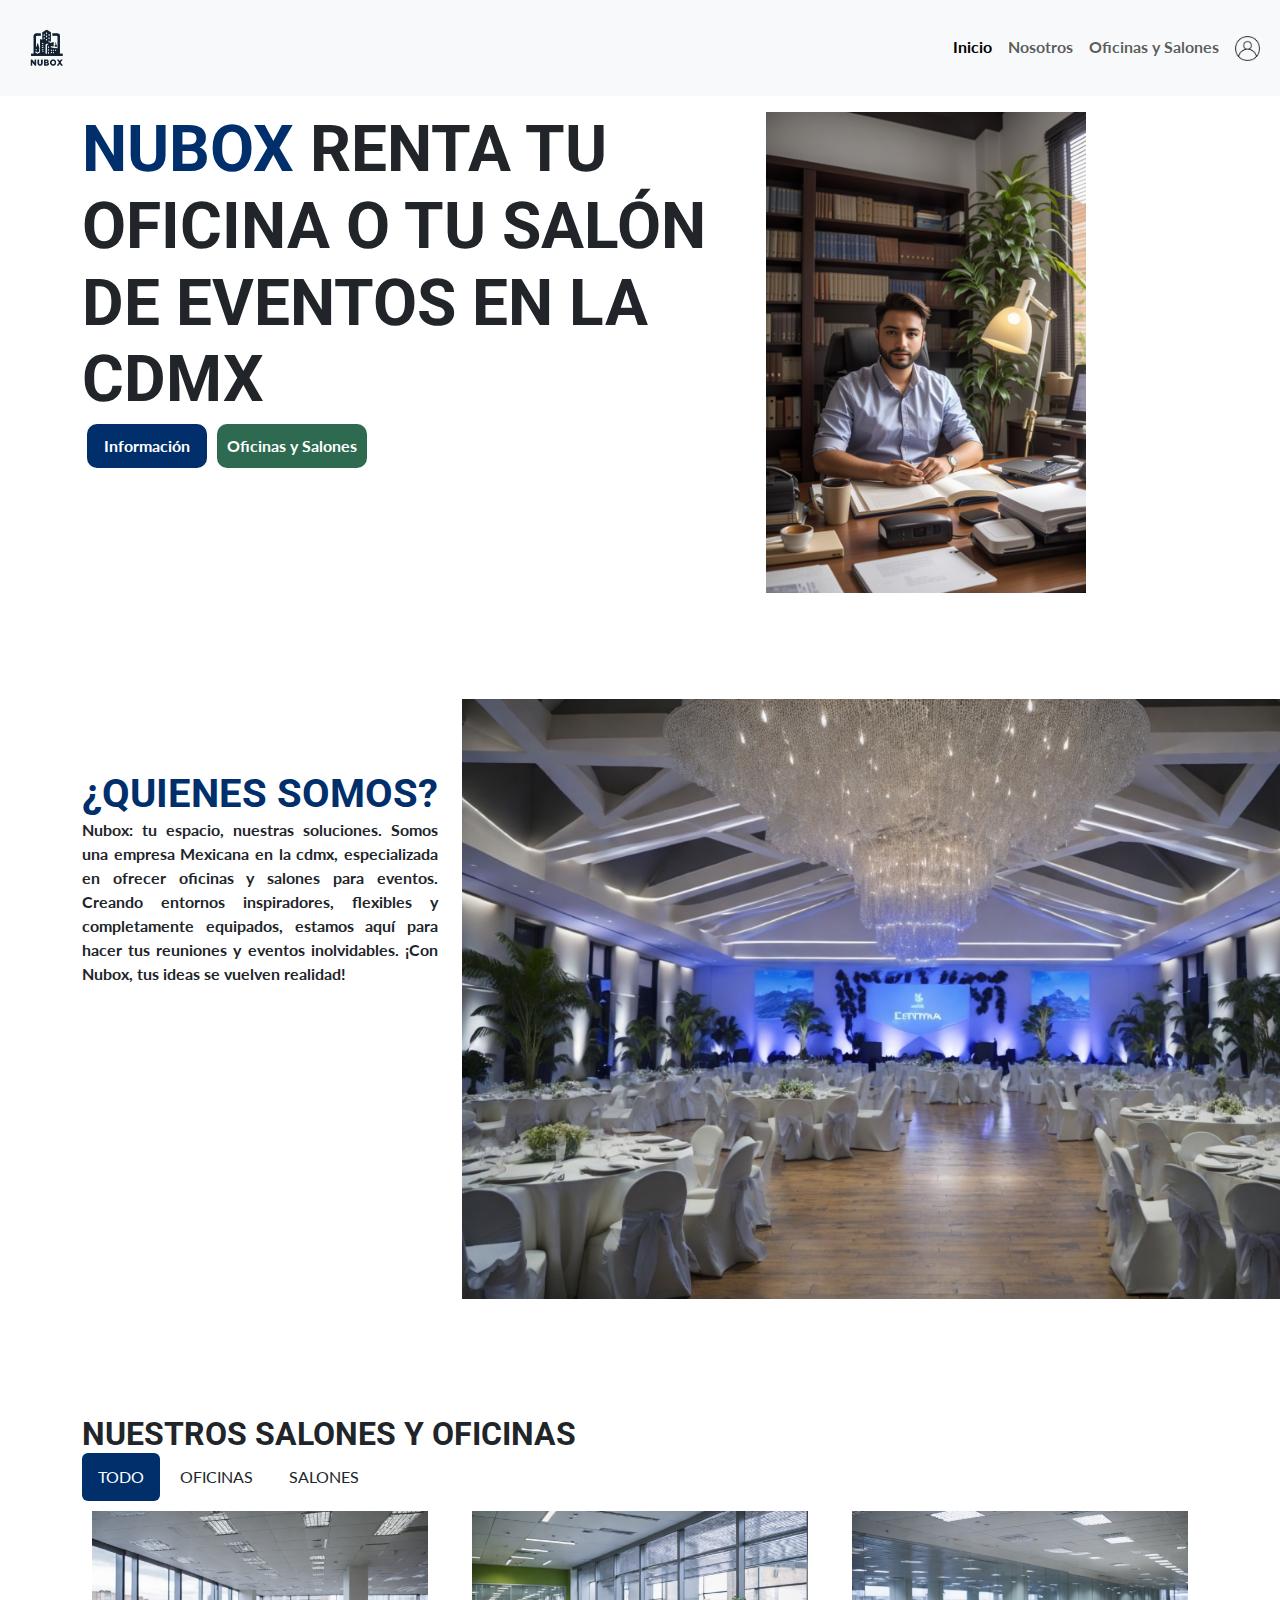
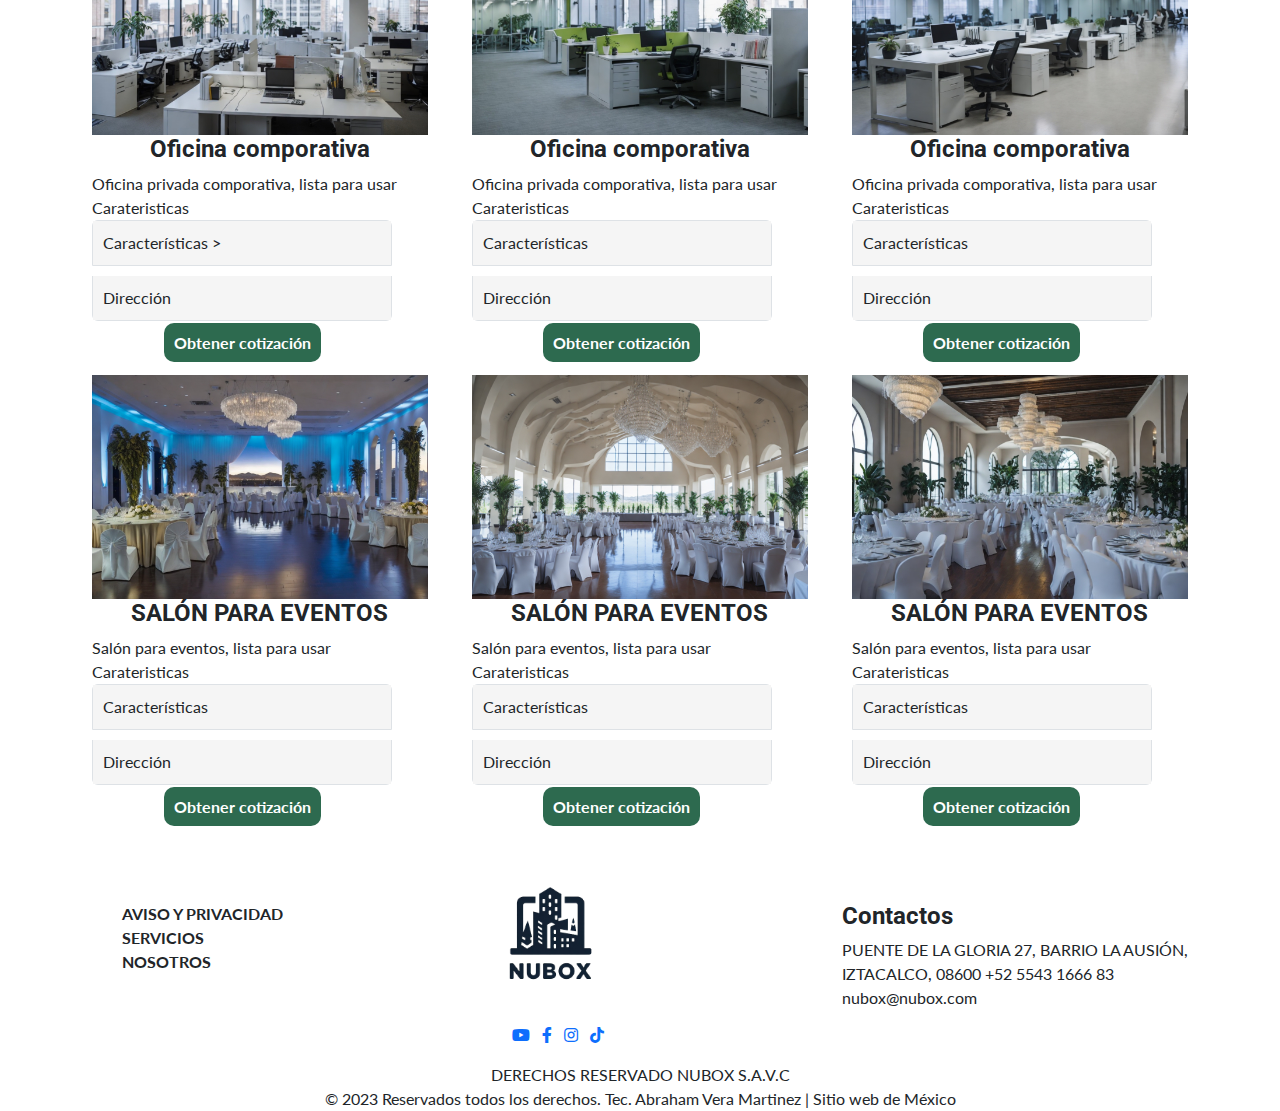
<file: proyectos/index.html>
<!DOCTYPE html>
<html lang="es">
<head>
    <meta charset="UTF-8">
    <meta name="viewport" content="width=device-width, initial-scale=1.0">
    <meta name="description" content="Renta de salones y oficinas en la ciudad de México">
    <meta name="keywords" content="nubox, renta, salones, oficinas, renta de salones, renta de oficinas">
    <meta name="Abraham" content="Abraham">

    <!--Bootstrap-->
    <link rel="stylesheet" href="assent/bootstrap/css/bootstrap.min.css">

    <!--Favicon-->
    <link rel="icon" href="favicon.ico">
    
    <!--Titulo-->
    <title>Nubox</title>

    <!--Css propio-->
    <link rel="stylesheet" href="assent/css/style.css">

    <!-- Importacion de iconos-->
    <link rel="stylesheet" href="https://cdnjs.cloudflare.com/ajax/libs/font-awesome/5.15.3/css/all.min.css">
</head>
<body>

    <!--Proloader-->
    <div class="proloader"></div>

    <!--Nav-->
    <nav class="navbar navbar-expand-lg bg-body-tertiary">
        <div class="container-fluid">
          <a class="navbar-brand" href="#"><img src="assent/imagenes/logo.png" class="logo"></a>
          <button class="navbar-toggler" type="button" data-bs-toggle="collapse" data-bs-target="#navbarNav" aria-controls="navbarNav" aria-expanded="false" aria-label="Toggle navigation">
            <span class="navbar-toggler-icon"></span>
          </button>
          <div class="collapse navbar-collapse" id="navbarNav">
            <ul class="navbar-nav ms-auto">
              <li class="nav-item">
                <a class="nav-link active" aria-current="page" href="#inicio">Inicio</a>
              </li>
              <li class="nav-item">
                <a class="nav-link" href="#about">Nosotros</a>
              </li>
              <li class="nav-item">
                <a class="nav-link" href="#card-eventhall-offices">Oficinas y Salones</a>
              </li>
              <li class="nav-item">
                <a class="nav-link" href="login.html"><img src="assent/imagenes/acceso.png" class="acceso"></a>
              </li>
            </ul>
          </div>
        </div>
      </nav>

      <!--Header-->
      <section id="inicio">
        <div class="container my-3">
          <div class="row">
            <div class="col-sm-12 col-md-4 col-lg-4 col-xl-4" style="width: 60%;">
              <h1 class="h1-header"><span class="title-header">NUBOX</span> RENTA TU OFICINA O TU SALÓN DE EVENTOS EN LA CDMX</h1>
              <div class="Buttons-info-OS">
                <div class="Button-info"><a href="#">Información</a></div>
                <div class="Button-OS"><a href="#">Oficinas y Salones</a></div>
              </div>
            </div>
            <div class="col-sm-12 col-md-4 col-lg-4 col-xl-4">
              <img src="assent/imagenes/oficina.jpg" class="imagen-into">
            </div>
          </div>
        </div>
      </section>

      <!--About-->
      <section id="about">
        <div class="container my-3" style="padding-top: 90px;">
          <div class="row">
            <div class="col-sm-12 col-md-4 col-xl-4">
              <h2 class="title-about">¿QUIENES SOMOS?</h2>
              <p class="paragraph-about">Nubox: tu espacio, nuestras soluciones. Somos una empresa Mexicana en la cdmx, especializada 
                en ofrecer oficinas y salones para eventos. Creando entornos inspiradores, flexibles y completamente
                equipados, estamos aquí para hacer tus reuniones y eventos inolvidables. ¡Con Nubox, tus ideas se 
                vuelven realidad!
              </p>
            </div>
            <div class="col-sm-12 col-md-4 col-xl-4">
              <img src="assent/imagenes/salon intro.jpg" class="imagen-salon-intro">
            </div>
          </div>
        </div>
      </section>

      <section id="card-eventhall-offices">
        <div class="container my-3" style="padding-top: 100px;">
          <div class="row">
            <div class="col-sm-12 col-lg-4 col-xl-4" style="width: 100%;">
              <h2>NUESTROS SALONES Y OFICINAS</h2>
              <div id="myBtnContainer">
                <button class="btn active" onclick="filterSelection('all')"> TODO</button>
                <button class="btn" onclick="filterSelection('nature')"> OFICINAS</button>
                <button class="btn" onclick="filterSelection('cars')"> SALONES</button>
              </div>

              <!-- Portfolio Gallery Grid -->
              <div class="row">
                <div class="column nature">
                  <div class="content">
                    <img src="assent/imagenes/OFICINAS/1.jpg" alt="Mountains" style="width:100%">
                    <h4><center>Oficina comporativa</center></h4>
                    <p>Oficina privada comporativa, lista para usar</p>
                    <p>Carateristicas</p>
                    <div class="accordion">
                      <div class="accordion-item">
                          <div class="accordion-title"><p>Características ></p></div>
                          <div class="accordion-content">
                              <!-- Agrega la clase "fa-ul" a la lista desordenada para utilizar íconos de lista -->
                              <ul class="fa-ul">
                                <li><span class="fa-li"><i class="fas fa-check"></i></span>Mobilario de alta calidad</li>
                                <li><span class="fa-li"><i class="fas fa-check"></i></span>Cerca de metro polanco</li>
                                <li><span class="fa-li"><i class="fas fa-check"></i></span>Amigable equipo de asistencia en sitio</li>
                              </ul>
                          </div>
                      </div>
                      <div class="accordion-item">
                          <div class="accordion-title">Dirección</div>
                          <div class="accordion-content">
                              <p>Temístocle 219B, Polanco IV Secc, Miguel Hidalgo, 11550 Ciudad de México, CDMX</p>
                          </div>
                      </div>
                      <center><a href="oficina1.html" class="btn-Cotizacion">Obtener cotización</a></center>
                    </div>                  
                  </div>
                </div>

                <div class="column nature">
                  <div class="content">
                    <img src="assent/imagenes/OFICINAS/3.jpg" alt="Mountains" style="width:100%">
                    <h4><center>Oficina comporativa</center></h4>
                    <p>Oficina privada comporativa, lista para usar</p>
                    <p>Carateristicas</p>
                    <div class="accordion">
                      <div class="accordion-item">
                          <div class="accordion-title">Características</div>
                          <div class="accordion-content">
                              <!-- Agrega la clase "fa-ul" a la lista desordenada para utilizar íconos de lista -->
                              <ul class="fa-ul">
                                <li><span class="fa-li"><i class="fas fa-check"></i></span>Mobilario de alta calidad</li>
                                <li><span class="fa-li"><i class="fas fa-check"></i></span>Cerca de metro viaducto</li>
                                <li><span class="fa-li"><i class="fas fa-check"></i></span>Amigable equipo de asistencia en sitio</li>
                              </ul>
                          </div>
                      </div>
                      <div class="accordion-item">
                          <div class="accordion-title">Dirección</div>
                          <div class="accordion-content">
                              <p>Cerca de cádiz 184, Álamos, Benito Juarez, 03400 Ciudad de México, CDMX.</p>
                          </div>
                      </div>
                      <center><a href="oficina2.html" class="btn-Cotizacion">Obtener cotización</a></center>
                    </div>                  
                  </div>
                </div>

                <div class="column nature">
                  <div class="content">
                    <img src="assent/imagenes/OFICINAS/4.jpg" alt="Mountains" style="width:100%">
                    <h4><center>Oficina comporativa</center></h4>
                    <p>Oficina privada comporativa, lista para usar</p>
                    <p>Carateristicas</p>
                    <div class="accordion">
                      <div class="accordion-item">
                          <div class="accordion-title">Características</div>
                          <div class="accordion-content">
                              <!-- Agrega la clase "fa-ul" a la lista desordenada para utilizar íconos de lista -->
                              <ul class="fa-ul">
                                <li><span class="fa-li"><i class="fas fa-check"></i></span>Mobilario de alta calidad</li>
                                <li><span class="fa-li"><i class="fas fa-check"></i></span>Cerca de metro polanco</li>
                                <li><span class="fa-li"><i class="fas fa-check"></i></span>Amigable equipo de asistencia en sitio</li>
                              </ul>
                          </div>
                      </div>
                      <div class="accordion-item">
                          <div class="accordion-title">Dirección</div>
                          <div class="accordion-content">
                              <p>Temístocle 219B, Polanco IV Secc, Miguel Hidalgo, 11550 Ciudad de México, CDMX</p>
                          </div>
                      </div>
                      <center><a href="oficina3.html" class="btn-Cotizacion">Obtener cotización</a></center>
                    </div>                  
                  </div>
                </div>

                <div class="column cars">
                  <div class="content">
                    <img src="assent/imagenes/SALONES/1.jpg" alt="Mountains" style="width:100%">
                    <h4><center>SALÓN PARA EVENTOS</center></h4>
                    <p>Salón para eventos, lista para usar</p>
                    <p>Carateristicas</p>
                    <div class="accordion">
                      <div class="accordion-item">
                          <div class="accordion-title">Características</div>
                          <div class="accordion-content">
                              <!-- Agrega la clase "fa-ul" a la lista desordenada para utilizar íconos de lista -->
                              <ul class="fa-ul">
                                <li><span class="fa-li"><i class="fas fa-check"></i></span>Salón para fiestas y cualquier evento</li>
                                <li><span class="fa-li"><i class="fas fa-check"></i></span>Comida incluida</li>
                                <li><span class="fa-li"><i class="fas fa-check"></i></span>Capacidad para 50 personas</li>
                              </ul>
                          </div>
                      </div>
                      <div class="accordion-item">
                          <div class="accordion-title">Dirección</div>
                          <div class="accordion-content">
                              <p>Mercelino Dávalos 83, Algarín, Cuauhtémoc, 06880 Ciudad de México, CDMX</p>
                          </div>
                      </div>
                      <center><a href="salon1.html" class="btn-Cotizacion">Obtener cotización</a></center>
                    </div>                  
                  </div>
                </div>

                <div class="column cars">
                  <div class="content">
                    <img src="assent/imagenes/SALONES/3.jpg" alt="Mountains" style="width:100%">
                    <h4><center>SALÓN PARA EVENTOS</center></h4>
                    <p>Salón para eventos, lista para usar</p>
                    <p>Carateristicas</p>
                    <div class="accordion">
                      <div class="accordion-item">
                          <div class="accordion-title">Características</div>
                          <div class="accordion-content">
                              <!-- Agrega la clase "fa-ul" a la lista desordenada para utilizar íconos de lista -->
                              <ul class="fa-ul">
                                <li><span class="fa-li"><i class="fas fa-check"></i></span>Salón para fiestas y cualquier evento</li>
                                <li><span class="fa-li"><i class="fas fa-check"></i></span>Comida incluida</li>
                                <li><span class="fa-li"><i class="fas fa-check"></i></span>Capacidad para 25 personas</li>
                              </ul>
                          </div>
                      </div>
                      <div class="accordion-item">
                          <div class="accordion-title">Dirección</div>
                          <div class="accordion-content">
                              <p>Francisco Olaguibel 79, Obrera; Cuauhtémoc, 06800 Ciudad de México, CDMX</p>
                          </div>
                      </div>
                      <center><a href="salon2.html" class="btn-Cotizacion">Obtener cotización</a></center>
                    </div>                  
                  </div>
                </div>

                <div class="column cars">
                  <div class="content">
                    <img src="assent/imagenes/SALONES/4.jpg" alt="Mountains" style="width:100%">
                    <h4><center>SALÓN PARA EVENTOS</center></h4>
                    <p>Salón para eventos, lista para usar</p>
                    <p>Carateristicas</p>
                    <div class="accordion">
                      <div class="accordion-item">
                          <div class="accordion-title">Características</div>
                          <div class="accordion-content">
                              <!-- Agrega la clase "fa-ul" a la lista desordenada para utilizar íconos de lista -->
                              <ul class="fa-ul">
                                <li><span class="fa-li"><i class="fas fa-check"></i></span>Salón para fiestas y cualquier evento</li>
                                <li><span class="fa-li"><i class="fas fa-check"></i></span>Comida incluida</li>
                                <li><span class="fa-li"><i class="fas fa-check"></i></span>Capacidad para 39 personas</li>
                              </ul>
                          </div>
                      </div>
                      <div class="accordion-item">
                          <div class="accordion-title">Dirección</div>
                          <div class="accordion-content">
                              <p>Mercelino Dávalos 83, Algarín, Cuauhtémoc, 06880 Ciudad de México, CDMX</p>
                          </div>
                      </div>
                      <center><a href="salon3.html" class="btn-Cotizacion">Obtener cotización</a></center>
                    </div>                  
                  </div>
                </div>
              </div>
            </div>
          </div>
        </div>
      </section>

      <section>
        <div class="container my-3">
          <div class="row">
            <div class="col-sm-12 col-md-4 col-xl-4" style="padding-top: 5%;">
              <ul class="fa-ul">
                <li>AVISO Y PRIVACIDAD</li>
                <li>SERVICIOS</li>
                <li>NOSOTROS</li>
              </ul>
            </div>
            <div class="col-sm-12 col-md-4 col-xl-4">
              <img src="assent/imagenes/logo.png" width="50%">
              <ul class="list-inline text-light" style="padding-left: 14%;">
                <li class="list-inline-item">
                  <a href="#">
                    <i class="fab fa-youtube"></i>
                  </a>
                </li>
                <li class="list-inline-item">
                  <a href="#">
                    <i class="fab fa-facebook-f"></i>
                  </a>
                </li>
                <li class="list-inline-item">
                  <a href="#">
                    <i class="fab fa-instagram"></i>
                  </a>
                </li>
                <li class="list-inline-item">
                  <a href="#">
                    <i class="fab fa-tiktok"></i>
                  </a>
                </li>
              </ul>
            </div>
            <div class="col-sm-12 col-md-4 col-xl-4" style="padding-top: 5%;">
              <h4>Contactos</h4>
              <p>PUENTE DE LA GLORIA 27, BARRIO LA
                AUSIÓN, IZTACALCO, 08600
                
                +52 5543 1666 83
                
                nubox@nubox.com </p>
            </div>
          </div>
        </div>
        <div class="container">
          <div class="row">
            <div class="col-sm-12 col-md-4 col-xl-4" style="width: 100%;">
              <p><center>DERECHOS RESERVADO NUBOX S.A.V.C<br>
              © 2023 Reservados todos los derechos. Tec. Abraham Vera Martinez | Sitio web de México</p>
            </div>
          </div>
        </div>                                
      </section> 
    <!--JS-->
    <script src="assent/bootstrap/js/bootstrap.bundle.min.js"></script>
    <script src="assent/bootstrap/js/bootstrap.min.js"></script>
    <script src="assent/bootstrap/js/popper.min.js"></script>
    <script src="assent/js/proloader.js"></script>
    <script src="assent/js/filterable-image.js"></script>
    <script src="assent/js/accordions.js"></script>
</body>
</html>
</file>
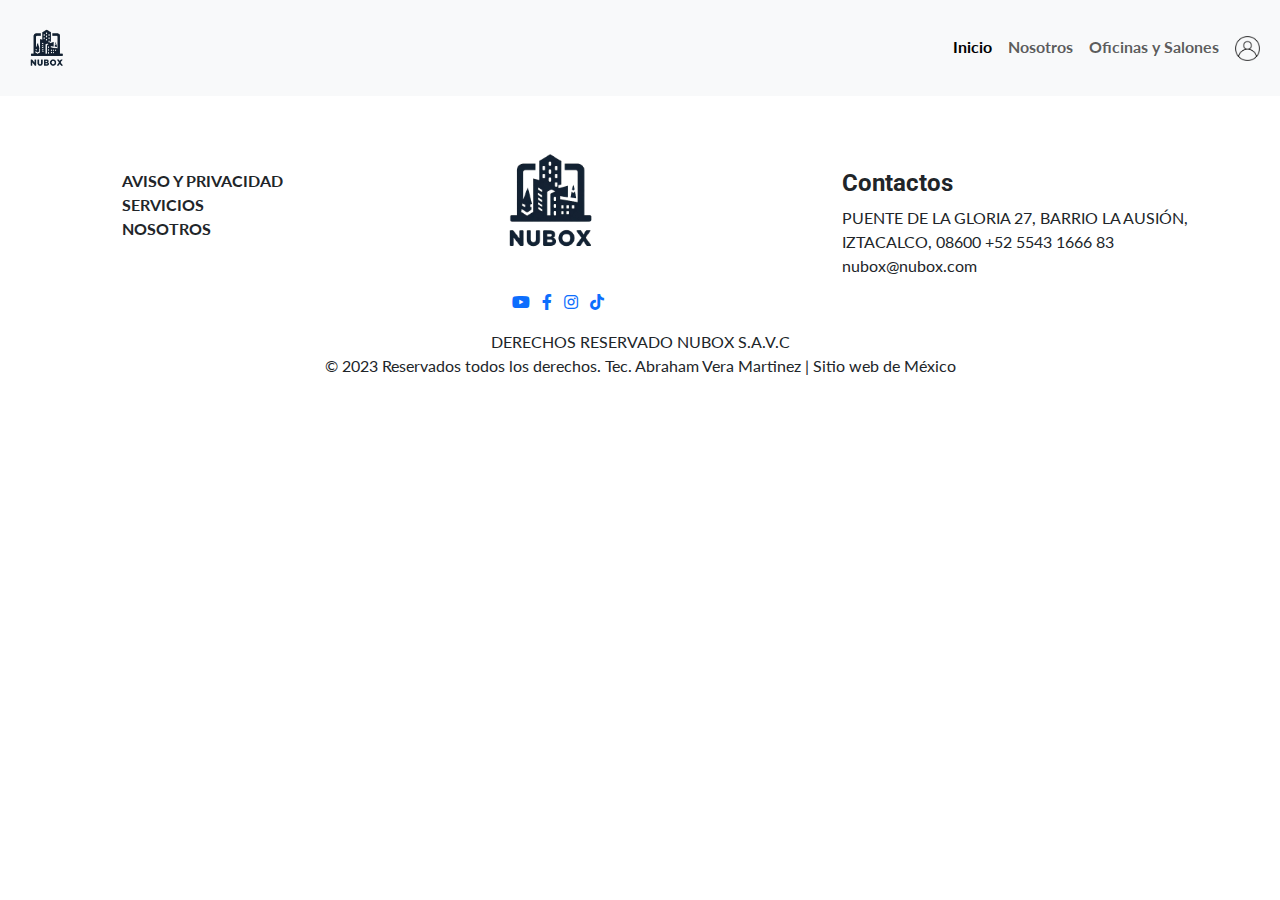
<file: proyectos/CPanel.html>
<!DOCTYPE html>
<html lang="es">
<head>
    <meta charset="UTF-8">
    <meta name="viewport" content="width=device-width, initial-scale=1.0">
    <meta name="description" content="Renta de salones y oficinas en la ciudad de México">
    <meta name="keywords" content="nubox, renta, salones, oficinas, renta de salones, renta de oficinas">
    <meta name="Abraham" content="Abraham">

    <!--Bootstrap-->
    <link rel="stylesheet" href="assent/bootstrap/css/bootstrap.min.css">

    <!--Favicon-->
    <link rel="icon" href="favicon.ico">
    
    <!--Titulo-->
    <title>Nubox</title>

    <!--Css propio-->
    <link rel="stylesheet" href="assent/css/style.css">

    <!-- Importacion de iconos-->
    <link rel="stylesheet" href="https://cdnjs.cloudflare.com/ajax/libs/font-awesome/5.15.3/css/all.min.css">
</head>
<body>

    <!--Proloader-->
    <div class="proloader"></div>

    <!--Nav-->
    <nav class="navbar navbar-expand-lg bg-body-tertiary">
        <div class="container-fluid">
          <a class="navbar-brand" href="#"><img src="assent/imagenes/logo.png" class="logo"></a>
          <button class="navbar-toggler" type="button" data-bs-toggle="collapse" data-bs-target="#navbarNav" aria-controls="navbarNav" aria-expanded="false" aria-label="Toggle navigation">
            <span class="navbar-toggler-icon"></span>
          </button>
          <div class="collapse navbar-collapse" id="navbarNav">
            <ul class="navbar-nav ms-auto">
              <li class="nav-item">
                <a class="nav-link active" aria-current="page" href="#inicio">Inicio</a>
              </li>
              <li class="nav-item">
                <a class="nav-link" href="#about">Nosotros</a>
              </li>
              <li class="nav-item">
                <a class="nav-link" href="#card-eventhall-offices">Oficinas y Salones</a>
              </li>
              <li class="nav-item">
                <a class="nav-link" href="login.html"><img src="assent/imagenes/acceso.png" class="acceso"></a>
              </li>
            </ul>
          </div>
        </div>
      </nav>

      

      <section>
        <div class="container my-3">
          <div class="row">
            <div class="col-sm-12 col-md-4 col-xl-4" style="padding-top: 5%;">
              <ul class="fa-ul">
                <li>AVISO Y PRIVACIDAD</li>
                <li>SERVICIOS</li>
                <li>NOSOTROS</li>
              </ul>
            </div>
            <div class="col-sm-12 col-md-4 col-xl-4">
              <img src="assent/imagenes/logo.png" width="50%">
              <ul class="list-inline text-light" style="padding-left: 14%;">
                <li class="list-inline-item">
                  <a href="#">
                    <i class="fab fa-youtube"></i>
                  </a>
                </li>
                <li class="list-inline-item">
                  <a href="#">
                    <i class="fab fa-facebook-f"></i>
                  </a>
                </li>
                <li class="list-inline-item">
                  <a href="#">
                    <i class="fab fa-instagram"></i>
                  </a>
                </li>
                <li class="list-inline-item">
                  <a href="#">
                    <i class="fab fa-tiktok"></i>
                  </a>
                </li>
              </ul>
            </div>
            <div class="col-sm-12 col-md-4 col-xl-4" style="padding-top: 5%;">
              <h4>Contactos</h4>
              <p>PUENTE DE LA GLORIA 27, BARRIO LA
                AUSIÓN, IZTACALCO, 08600
                
                +52 5543 1666 83
                
                nubox@nubox.com </p>
            </div>
          </div>
        </div>
        <div class="container">
          <div class="row">
            <div class="col-sm-12 col-md-4 col-xl-4" style="width: 100%;">
              <p><center>DERECHOS RESERVADO NUBOX S.A.V.C<br>
              © 2023 Reservados todos los derechos. Tec. Abraham Vera Martinez | Sitio web de México</p>
            </div>
          </div>
        </div>                                
      </section> 
    <!--JS-->
    <script src="assent/bootstrap/js/bootstrap.bundle.min.js"></script>
    <script src="assent/bootstrap/js/bootstrap.min.js"></script>
    <script src="assent/bootstrap/js/popper.min.js"></script>
    <script src="assent/js/proloader.js"></script>
    <script src="assent/js/filterable-image.js"></script>
    <script src="assent/js/accordions.js"></script>
</body>
</html>
</file>
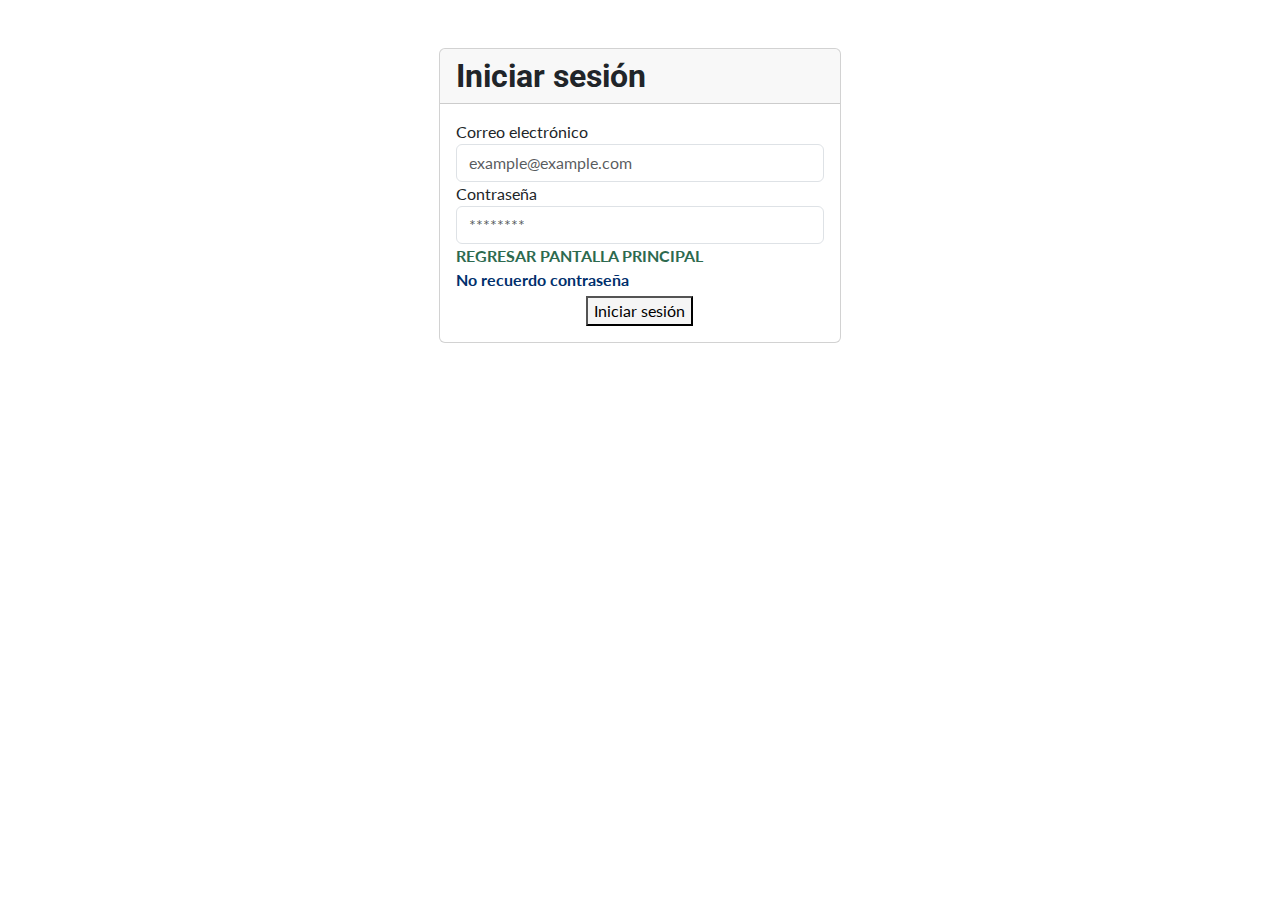
<file: proyectos/login.html>
<!DOCTYPE html>
<html lang="es">
<head>
    <meta charset="UTF-8">
    <meta name="viewport" content="width=device-width, initial-scale=1.0">
    <meta name="description" content="Renta de salones y oficinas en la ciudad de México">
    <meta name="keywords" content="nubox, renta, salones, oficinas, renta de salones, renta de oficinas">
    <meta name="Abraham" content="Abraham">

    <!--Bootstrap-->
    <link rel="stylesheet" href="assent/bootstrap/css/bootstrap.min.css">

    <!--Favicon-->
    <link rel="icon" href="favicon.ico">
    
    <!--Titulo-->
    <title>Nubox</title>

    <!--Css propio-->
    <link rel="stylesheet" href="assent/css/style.css">

    <!-- Importacion de iconos-->
    <link rel="stylesheet" href="https://cdnjs.cloudflare.com/ajax/libs/font-awesome/5.15.3/css/all.min.css">
</head>
<body>

    <!--Proloader-->
    <div class="proloader"></div>

    <div class="container-fluid mx-auto mt-5">
        <div class="row">
          <div class="col-md-4 offset-md-4">
            <div class="card">
              <div class="card-header">
                <h2>Iniciar sesión</h2>
              </div>
              <div class="card-body">
                <form action="#">
                  <div class="form-group">
                    <label for="correo">Correo electrónico</label>
                    <input type="email" class="form-control" id="correo" placeholder="example@example.com" required>
                  </div>
                  <div class="form-group">
                    <label for="contraseña">Contraseña</label>
                    <input type="password" class="form-control" id="contraseña" placeholder="********" required>
                  </div>
                  <div class="form-group">
                    <a href="" class="enlace-regresar">REGRESAR PANTALLA PRINCIPAL</a>
                  </div>
                  <div class="form-group">
                    <a href="" class="enlace-olvide">No recuerdo contraseña</a>
                  </div>
                  <center><button type="submit" class="btnEnviar">Iniciar sesión</button></center>
                </form>
              </div>
            </div>
          </div>
        </div>
      </div>
          
      
    <!--JS-->
    <script src="assent/bootstrap/js/bootstrap.bundle.min.js"></script>
    <script src="assent/bootstrap/js/bootstrap.min.js"></script>
    <script src="assent/bootstrap/js/popper.min.js"></script>
    <script src="assent/js/proloader.js"></script>
    <script src="assent/js/filterable-image.js"></script>
    <script src="assent/js/accordions.js"></script>
</body>
</html>
</file>
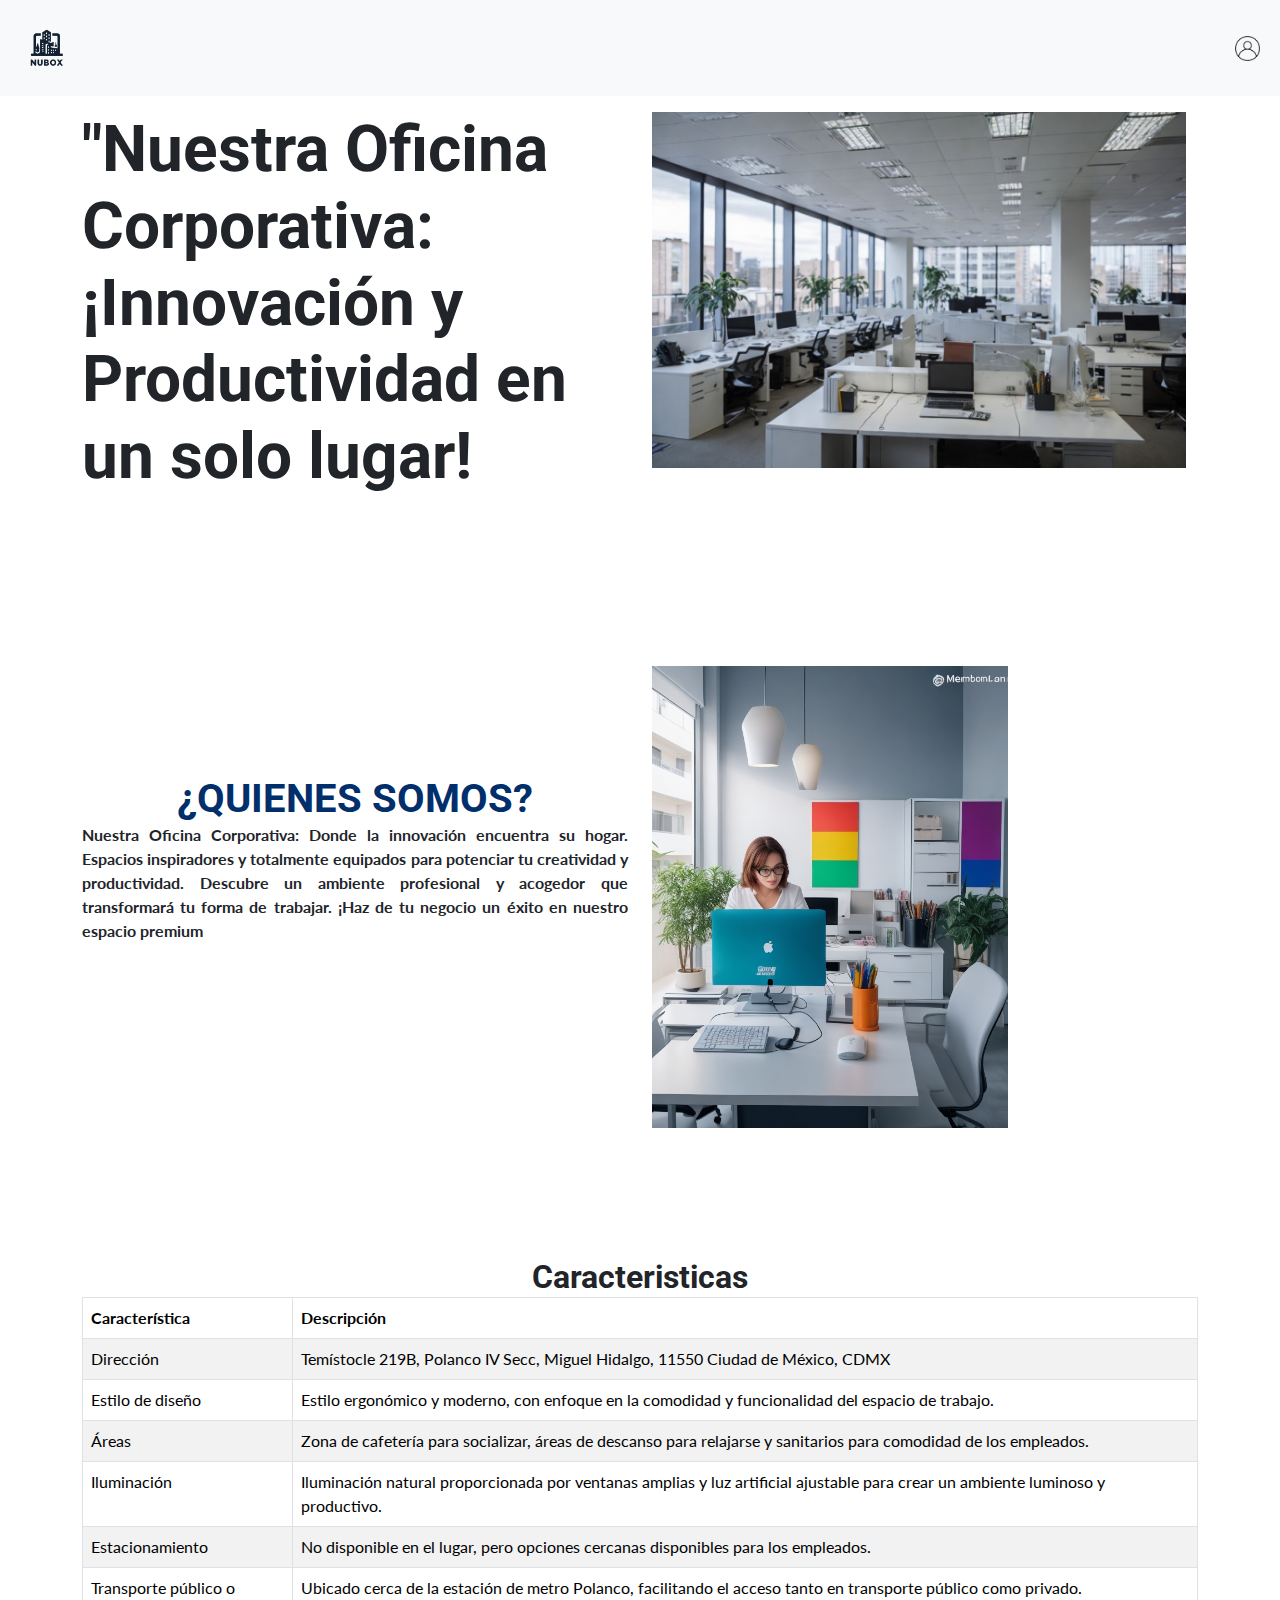
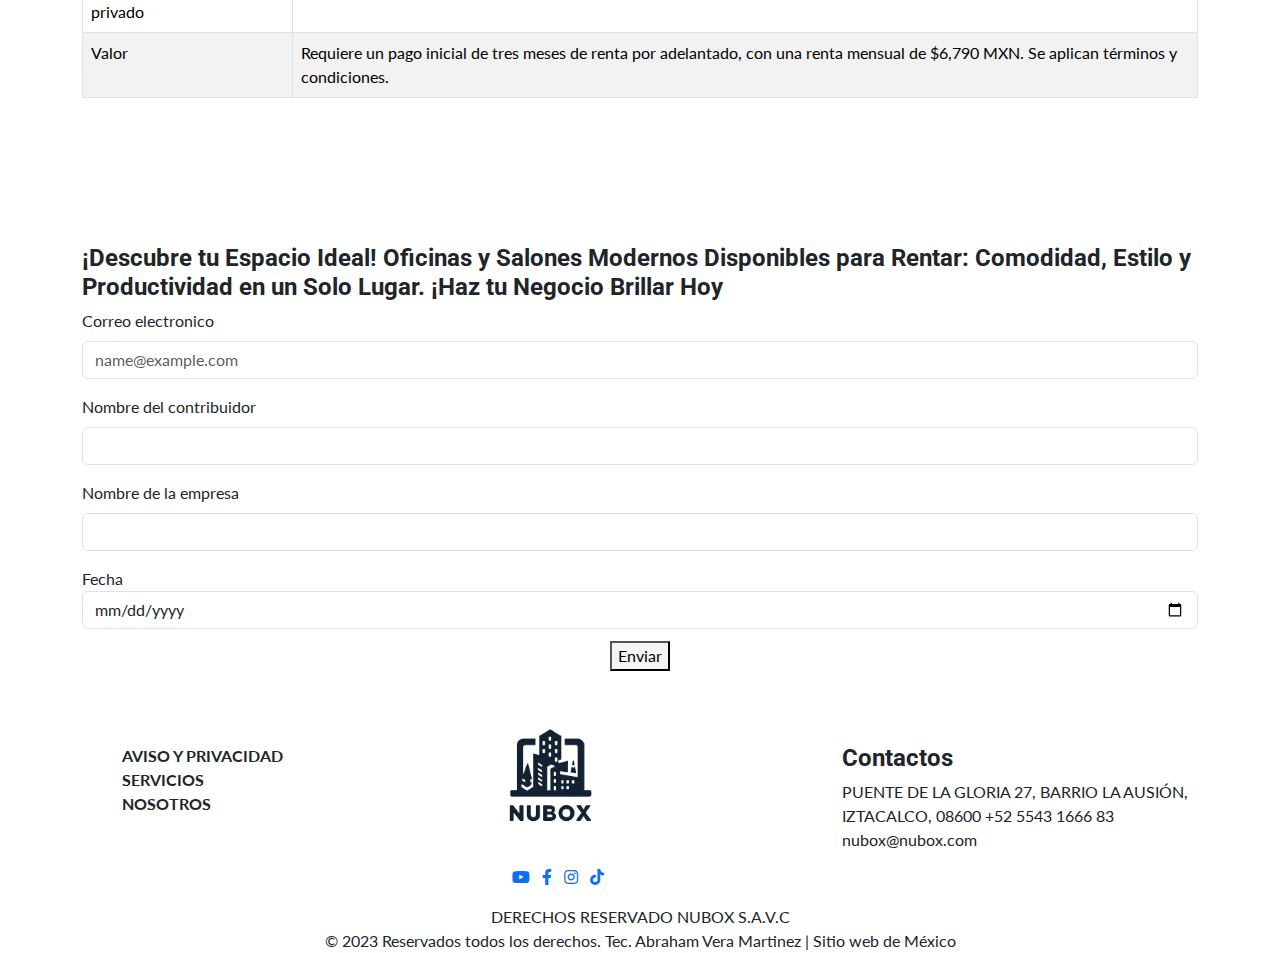
<file: proyectos/oficina1.html>
<!DOCTYPE html>
<html lang="es">
<head>
    <meta charset="UTF-8">
    <meta name="viewport" content="width=device-width, initial-scale=1.0">
    <meta name="description" content="Renta de salones y oficinas en la ciudad de México">
    <meta name="keywords" content="nubox, renta, salones, oficinas, renta de salones, renta de oficinas">
    <meta name="Abraham" content="Abraham">

    <!--Bootstrap-->
    <link rel="stylesheet" href="assent/bootstrap/css/bootstrap.min.css">

    <!--Favicon-->
    <link rel="icon" href="favicon.ico">
    
    <!--Titulo-->
    <title>Nubox|Oficina 1</title>

    <!--Css propio-->
    <link rel="stylesheet" href="assent/css/style.css">

    <!-- Importacion de iconos-->
    <link rel="stylesheet" href="https://cdnjs.cloudflare.com/ajax/libs/font-awesome/5.15.3/css/all.min.css">
</head>
<body>

    <!--Proloader-->
    <div class="proloader"></div>

    <!--Nav-->
    <nav class="navbar navbar-expand-lg bg-body-tertiary">
        <div class="container-fluid">
          <a class="navbar-brand" href="index.html"><img src="assent/imagenes/logo.png" class="logo"></a>
          <button class="navbar-toggler" type="button" data-bs-toggle="collapse" data-bs-target="#navbarNav" aria-controls="navbarNav" aria-expanded="false" aria-label="Toggle navigation">
            <span class="navbar-toggler-icon"></span>
          </button>
          <div class="collapse navbar-collapse" id="navbarNav">
            <ul class="navbar-nav ms-auto">
              <li class="nav-item">
                <a class="nav-link" href="login.html"><img src="assent/imagenes/acceso.png" class="acceso"></a>
              </li>
            </ul>
          </div>
        </div>
      </nav>

      <!--Header-->
      <section id="inicio">
        <div class="container my-3">
          <div class="row">
            <div class="col-sm-12 col-md-4 col-lg-4 col-xl-4" style="width: 50%;">
              <h1 class="h1-header">"Nuestra Oficina Corporativa: ¡Innovación y Productividad en un solo lugar!</h1>
            </div>
            <div class="col-sm-12 col-md-4 col-lg-4 col-xl-4">
              <img src="assent/imagenes/OFICINAS/1.jpg" class="imagen-oficina1">
            </div>
          </div>
        </div>
      </section>

      <!--About-->
      <section id="about">
        <div class="container my-3" style="padding-top: 12%;">
          <div class="row">
            <div class="col-sm-12 col-md-4 col-xl-4" style="width: 50%;">
              <h2 class="title-about">¿QUIENES SOMOS?</h2>
              <p class="paragraph-about">Nuestra Oficina Corporativa: Donde la innovación encuentra su hogar. 
                Espacios inspiradores y totalmente equipados para potenciar tu creatividad y productividad. 
                Descubre un ambiente profesional y acogedor que transformará tu forma de trabajar. ¡Haz de 
                tu negocio un éxito en nuestro espacio premium
              </p>
            </div>
            <div class="col-sm-12 col-md-4 col-xl-4">
              <img src="assent/imagenes/OFICINAS/persona-oficina1.jpg" class="imagen-oficina1-persona">
            </div>
          </div>
        </div>
      </section>

      <section id="card-eventhall-offices">
        <div class="container my-3">
          <div class="row">
            <div class="col-sm-12 col-lg-4 col-xl-4" style="width: 100%; padding-top: 10%;">
              <h2><center>Caracteristicas</center></h2>
              <table class="table table-bordered table-striped">
                <thead class="thead-dark">
                  <tr>
                    <th class="thead-dark">Característica</th>
                    <th class="thead-dark">Descripción</th>
                  </tr>
                </thead>
                <tbody>
                  <tr>
                    <td>Dirección</td>
                    <td>Temístocle 219B, Polanco IV Secc, Miguel Hidalgo, 11550 Ciudad de México, CDMX</td>
                  </tr>
                  <tr>
                    <td>Estilo de diseño</td>
                    <td>Estilo ergonómico y moderno, con enfoque en la comodidad y funcionalidad del espacio de trabajo.</td>
                  </tr>
                  <tr>
                    <td>Áreas</td>
                    <td>Zona de cafetería para socializar, áreas de descanso para relajarse y sanitarios para comodidad de los empleados.</td>
                  </tr>
                  <tr>
                    <td>Iluminación</td>
                    <td>Iluminación natural proporcionada por ventanas amplias y luz artificial ajustable para crear un ambiente luminoso y productivo.</td>
                  </tr>
                  <tr>
                    <td>Estacionamiento</td>
                    <td>No disponible en el lugar, pero opciones cercanas disponibles para los empleados.</td>
                  </tr>
                  <tr>
                    <td>Transporte público o privado</td>
                    <td>Ubicado cerca de la estación de metro Polanco, facilitando el acceso tanto en transporte público como privado.</td>
                  </tr>
                  <tr>
                    <td>Valor</td>
                    <td>Requiere un pago inicial de tres meses de renta por adelantado, con una renta mensual de $6,790 MXN. Se aplican términos y condiciones.</td>
                  </tr>
                </tbody>
              </table>                                        
            </div>
          </div>
        </div>
      </section>

      <section id="form">
        <div class="container my-3">
            <div class="row">
                <div class="col-sm-12 col-md-4 col-xl-4" style="width: 100%; padding-top: 10%;">
                    <h4>¡Descubre tu Espacio Ideal! Oficinas y Salones Modernos Disponibles para Rentar: 
                        Comodidad, Estilo y Productividad en un Solo Lugar. ¡Haz tu Negocio Brillar Hoy</h4>
                    <div class="mb-3">
                        <label for="exampleFormControlInput1" class="form-label">Correo electronico</label>
                        <input type="email" class="form-control" id="exampleFormControlInput1" placeholder="name@example.com">
                    </div>
                    <div class="mb-3">
                        <label for="exampleFormControlTextarea1" class="form-label">Nombre del contribuidor</label>
                        <input type="text" class="form-control" id="exampleFormControlInput1" rows="3"></input>
                    </div>
                    <div class="mb-3">
                        <label for="exampleFormControlTextarea1" class="form-label">Nombre de la empresa</label>
                        <input type="text" class="form-control" id="exampleFormControlInput1" rows="3">
                    </div>
                    <div>
                        <form action="#">
                            <div class="form-group">
                                <label for="fecha">Fecha</label>
                                <input type="date" class="form-control input-sm input-inline" id="fecha" name="fecha">
                            </div>
                            <center><button type="submit" class="btnEnviar">Enviar</button></center>
                        </form>                          
                    </div>
                </div>
            </div>
        </div>
      </section>

      <section>
        <div class="container my-3">
          <div class="row">
            <div class="col-sm-12 col-md-4 col-xl-4" style="padding-top: 5%;">
              <ul class="fa-ul">
                <li>AVISO Y PRIVACIDAD</li>
                <li>SERVICIOS</li>
                <li>NOSOTROS</li>
              </ul>
            </div>
            <div class="col-sm-12 col-md-4 col-xl-4">
              <img src="assent/imagenes/logo.png" width="50%">
              <ul class="list-inline text-light" style="padding-left: 14%;">
                <li class="list-inline-item">
                  <a href="#">
                    <i class="fab fa-youtube"></i>
                  </a>
                </li>
                <li class="list-inline-item">
                  <a href="#">
                    <i class="fab fa-facebook-f"></i>
                  </a>
                </li>
                <li class="list-inline-item">
                  <a href="#">
                    <i class="fab fa-instagram"></i>
                  </a>
                </li>
                <li class="list-inline-item">
                  <a href="#">
                    <i class="fab fa-tiktok"></i>
                  </a>
                </li>
              </ul>
            </div>
            <div class="col-sm-12 col-md-4 col-xl-4" style="padding-top: 5%;">
              <h4>Contactos</h4>
              <p>PUENTE DE LA GLORIA 27, BARRIO LA
                AUSIÓN, IZTACALCO, 08600
                
                +52 5543 1666 83
                
                nubox@nubox.com </p>
            </div>
          </div>
        </div>
        <div class="container">
          <div class="row">
            <div class="col-sm-12 col-md-4 col-xl-4" style="width: 100%;">
              <p><center>DERECHOS RESERVADO NUBOX S.A.V.C<br>
              © 2023 Reservados todos los derechos. Tec. Abraham Vera Martinez | Sitio web de México</p>
            </div>
          </div>
        </div>                                
      </section> 
    <!--JS-->
    <script src="assent/bootstrap/js/bootstrap.bundle.min.js"></script>
    <script src="assent/bootstrap/js/bootstrap.min.js"></script>
    <script src="assent/bootstrap/js/popper.min.js"></script>
    <script src="assent/js/proloader.js"></script>
    <script src="assent/js/filterable-image.js"></script>
    <script src="assent/js/accordions.js"></script>
</body>
</html>
</file>
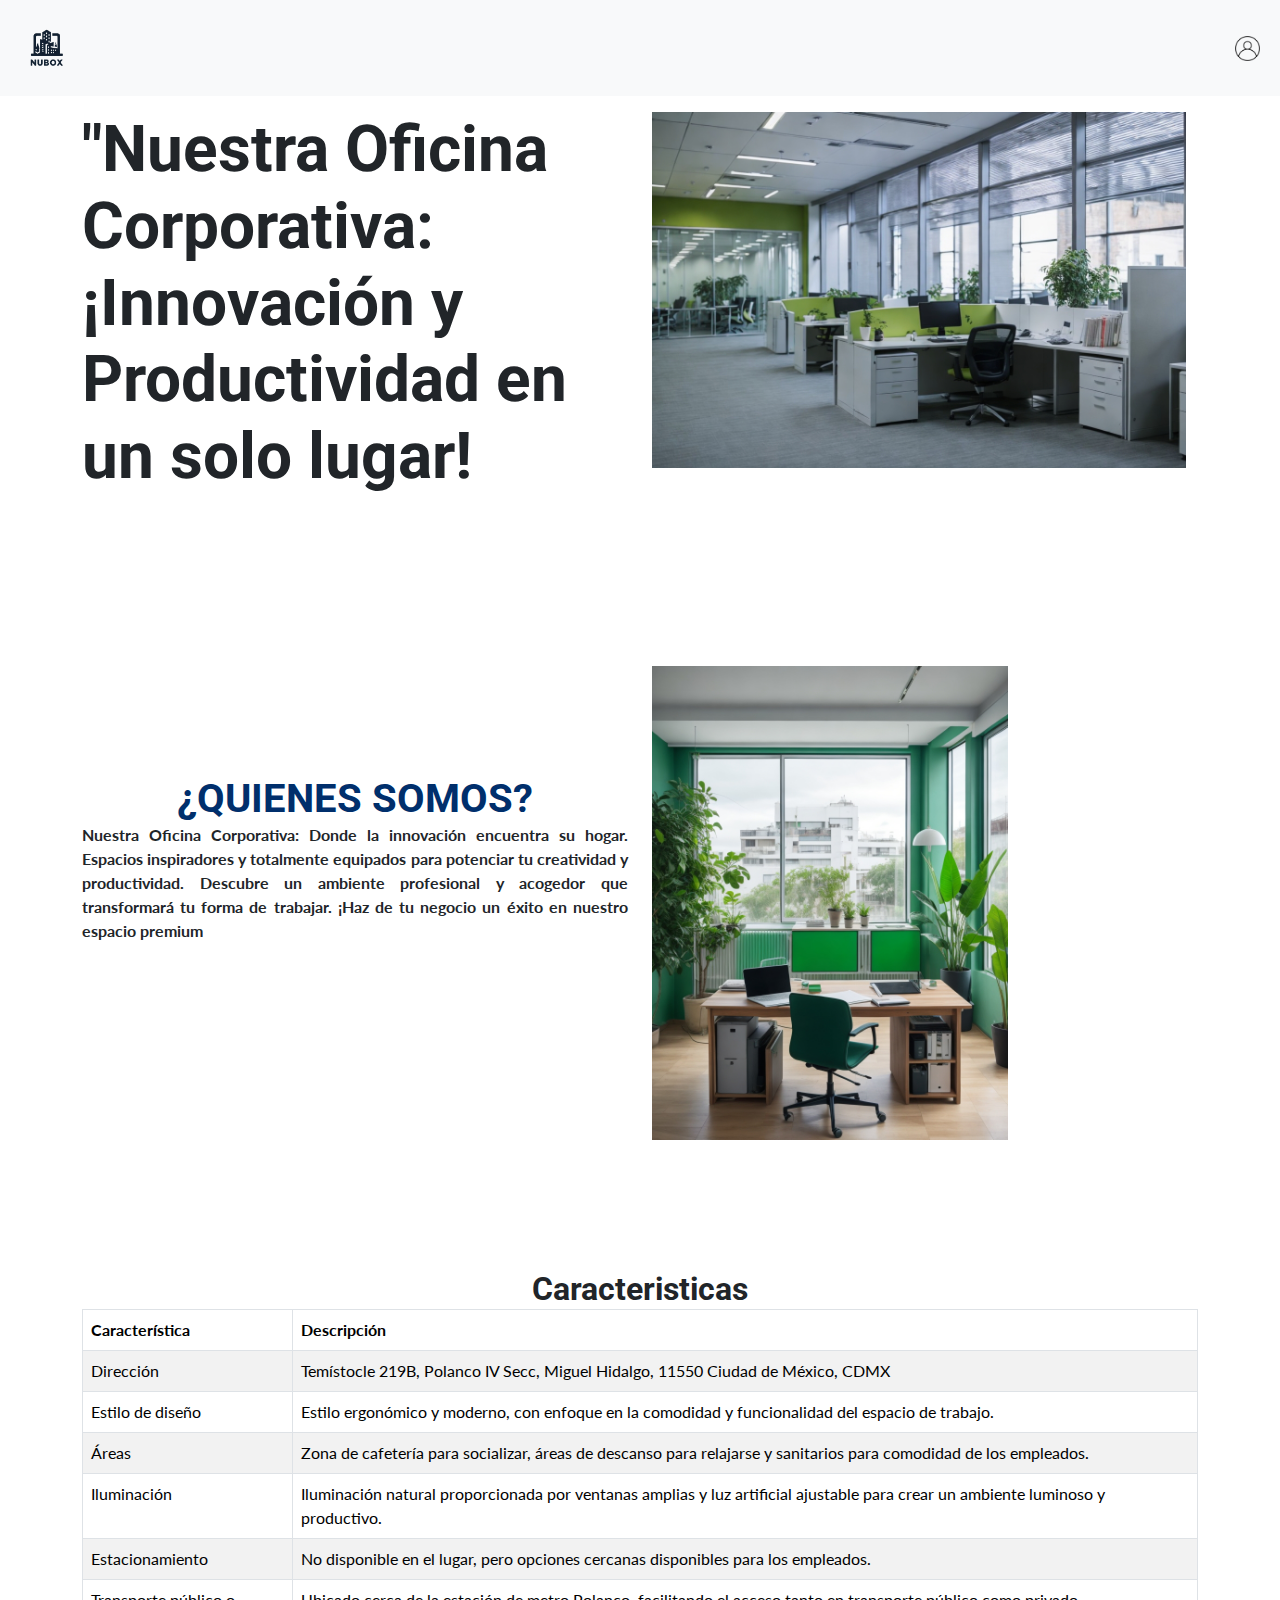
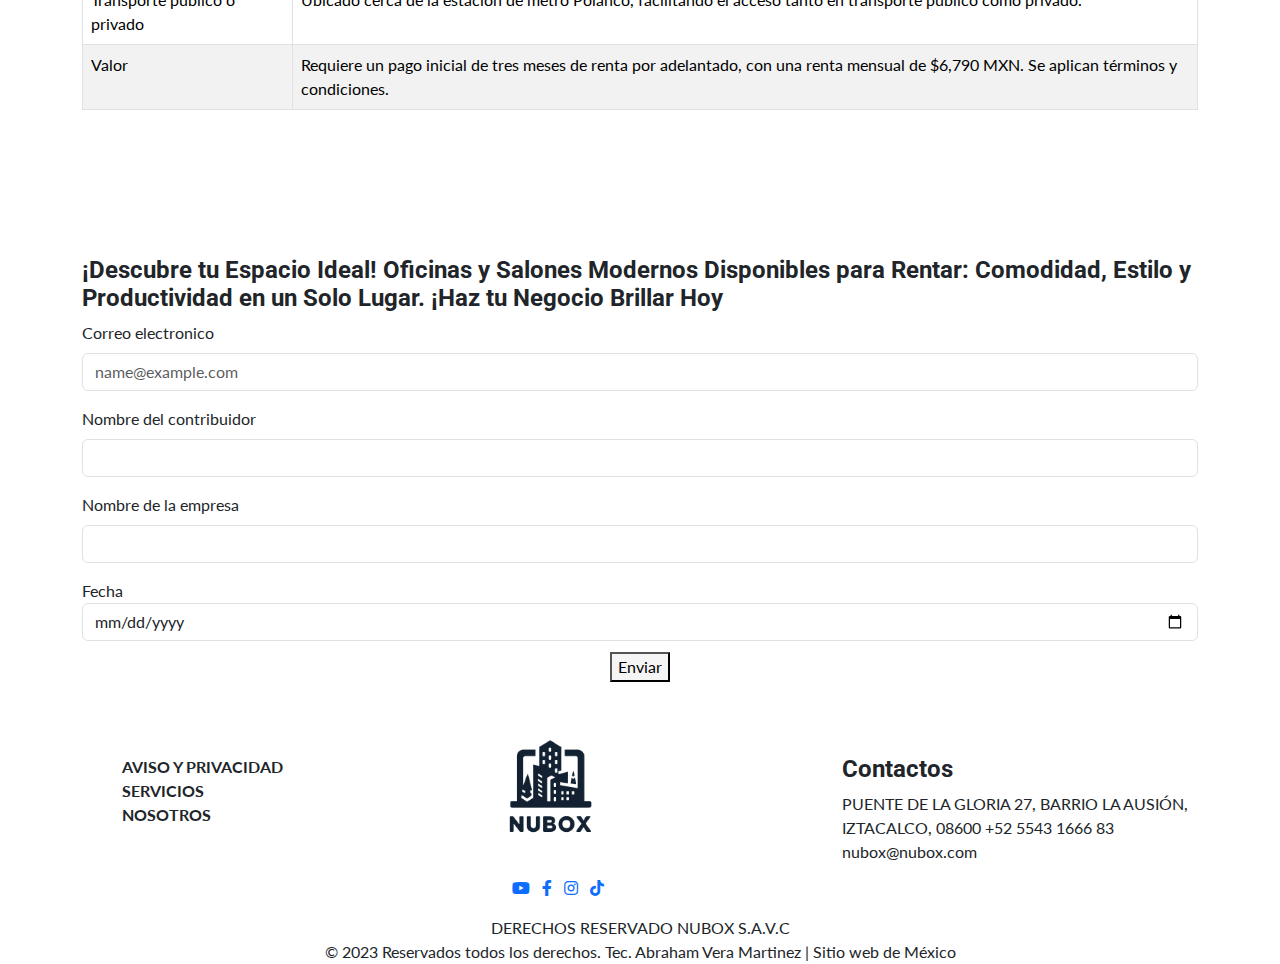
<file: proyectos/oficina2.html>
<!DOCTYPE html>
<html lang="es">
<head>
    <meta charset="UTF-8">
    <meta name="viewport" content="width=device-width, initial-scale=1.0">
    <meta name="description" content="Renta de salones y oficinas en la ciudad de México">
    <meta name="keywords" content="nubox, renta, salones, oficinas, renta de salones, renta de oficinas">
    <meta name="Abraham" content="Abraham">

    <!--Bootstrap-->
    <link rel="stylesheet" href="assent/bootstrap/css/bootstrap.min.css">

    <!--Favicon-->
    <link rel="icon" href="favicon.ico">
    
    <!--Titulo-->
    <title>Nubox|Oficina 1</title>

    <!--Css propio-->
    <link rel="stylesheet" href="assent/css/style.css">

    <!-- Importacion de iconos-->
    <link rel="stylesheet" href="https://cdnjs.cloudflare.com/ajax/libs/font-awesome/5.15.3/css/all.min.css">
</head>
<body>

    <!--Proloader-->
    <div class="proloader"></div>

    <!--Nav-->
    <nav class="navbar navbar-expand-lg bg-body-tertiary">
        <div class="container-fluid">
          <a class="navbar-brand" href="index.html"><img src="assent/imagenes/logo.png" class="logo"></a>
          <button class="navbar-toggler" type="button" data-bs-toggle="collapse" data-bs-target="#navbarNav" aria-controls="navbarNav" aria-expanded="false" aria-label="Toggle navigation">
            <span class="navbar-toggler-icon"></span>
          </button>
          <div class="collapse navbar-collapse" id="navbarNav">
            <ul class="navbar-nav ms-auto">
              <li class="nav-item">
                <a class="nav-link" href="login.html"><img src="assent/imagenes/acceso.png" class="acceso"></a>
              </li>
            </ul>
          </div>
        </div>
      </nav>

      <!--Header-->
      <section id="inicio">
        <div class="container my-3">
          <div class="row">
            <div class="col-sm-12 col-md-4 col-lg-4 col-xl-4" style="width: 50%;">
              <h1 class="h1-header">"Nuestra Oficina Corporativa: ¡Innovación y Productividad en un solo lugar!</h1>
            </div>
            <div class="col-sm-12 col-md-4 col-lg-4 col-xl-4">
              <img src="assent/imagenes/OFICINAS/3.jpg" class="imagen-oficina1">
            </div>
          </div>
        </div>
      </section>

      <!--About-->
      <section id="about">
        <div class="container my-3" style="padding-top: 12%;">
          <div class="row">
            <div class="col-sm-12 col-md-4 col-xl-4" style="width: 50%;">
              <h2 class="title-about">¿QUIENES SOMOS?</h2>
              <p class="paragraph-about">Nuestra Oficina Corporativa: Donde la innovación encuentra su hogar. 
                Espacios inspiradores y totalmente equipados para potenciar tu creatividad y productividad. 
                Descubre un ambiente profesional y acogedor que transformará tu forma de trabajar. ¡Haz de 
                tu negocio un éxito en nuestro espacio premium
              </p>
            </div>
            <div class="col-sm-12 col-md-4 col-xl-4">
              <img src="assent/imagenes/OFICINAS/persona-oficina2.jpg" class="imagen-oficina1-persona">
            </div>
          </div>
        </div>
      </section>

      <section id="card-eventhall-offices">
        <div class="container my-3">
          <div class="row">
            <div class="col-sm-12 col-lg-4 col-xl-4" style="width: 100%; padding-top: 10%;">
              <h2><center>Caracteristicas</center></h2>
              <table class="table table-bordered table-striped">
                <thead class="thead-dark">
                  <tr>
                    <th class="thead-dark">Característica</th>
                    <th class="thead-dark">Descripción</th>
                  </tr>
                </thead>
                <tbody>
                  <tr>
                    <td>Dirección</td>
                    <td>Temístocle 219B, Polanco IV Secc, Miguel Hidalgo, 11550 Ciudad de México, CDMX</td>
                  </tr>
                  <tr>
                    <td>Estilo de diseño</td>
                    <td>Estilo ergonómico y moderno, con enfoque en la comodidad y funcionalidad del espacio de trabajo.</td>
                  </tr>
                  <tr>
                    <td>Áreas</td>
                    <td>Zona de cafetería para socializar, áreas de descanso para relajarse y sanitarios para comodidad de los empleados.</td>
                  </tr>
                  <tr>
                    <td>Iluminación</td>
                    <td>Iluminación natural proporcionada por ventanas amplias y luz artificial ajustable para crear un ambiente luminoso y productivo.</td>
                  </tr>
                  <tr>
                    <td>Estacionamiento</td>
                    <td>No disponible en el lugar, pero opciones cercanas disponibles para los empleados.</td>
                  </tr>
                  <tr>
                    <td>Transporte público o privado</td>
                    <td>Ubicado cerca de la estación de metro Polanco, facilitando el acceso tanto en transporte público como privado.</td>
                  </tr>
                  <tr>
                    <td>Valor</td>
                    <td>Requiere un pago inicial de tres meses de renta por adelantado, con una renta mensual de $6,790 MXN. Se aplican términos y condiciones.</td>
                  </tr>
                </tbody>
              </table>                                        
            </div>
          </div>
        </div>
      </section>

      <section id="form">
        <div class="container my-3">
            <div class="row">
                <div class="col-sm-12 col-md-4 col-xl-4" style="width: 100%; padding-top: 10%;">
                    <h4>¡Descubre tu Espacio Ideal! Oficinas y Salones Modernos Disponibles para Rentar: 
                        Comodidad, Estilo y Productividad en un Solo Lugar. ¡Haz tu Negocio Brillar Hoy</h4>
                    <div class="mb-3">
                        <label for="exampleFormControlInput1" class="form-label">Correo electronico</label>
                        <input type="email" class="form-control" id="exampleFormControlInput1" placeholder="name@example.com">
                    </div>
                    <div class="mb-3">
                        <label for="exampleFormControlTextarea1" class="form-label">Nombre del contribuidor</label>
                        <input type="text" class="form-control" id="exampleFormControlInput1" rows="3"></input>
                    </div>
                    <div class="mb-3">
                        <label for="exampleFormControlTextarea1" class="form-label">Nombre de la empresa</label>
                        <input type="text" class="form-control" id="exampleFormControlInput1" rows="3">
                    </div>
                    <div>
                        <form action="#">
                            <div class="form-group">
                                <label for="fecha">Fecha</label>
                                <input type="date" class="form-control input-sm input-inline" id="fecha" name="fecha">
                            </div>
                            <center><button type="submit" class="btnEnviar">Enviar</button></center>
                        </form>                          
                    </div>
                </div>
            </div>
        </div>
      </section>

      <section>
        <div class="container my-3">
          <div class="row">
            <div class="col-sm-12 col-md-4 col-xl-4" style="padding-top: 5%;">
              <ul class="fa-ul">
                <li>AVISO Y PRIVACIDAD</li>
                <li>SERVICIOS</li>
                <li>NOSOTROS</li>
              </ul>
            </div>
            <div class="col-sm-12 col-md-4 col-xl-4">
              <img src="assent/imagenes/logo.png" width="50%">
              <ul class="list-inline text-light" style="padding-left: 14%;">
                <li class="list-inline-item">
                  <a href="#">
                    <i class="fab fa-youtube"></i>
                  </a>
                </li>
                <li class="list-inline-item">
                  <a href="#">
                    <i class="fab fa-facebook-f"></i>
                  </a>
                </li>
                <li class="list-inline-item">
                  <a href="#">
                    <i class="fab fa-instagram"></i>
                  </a>
                </li>
                <li class="list-inline-item">
                  <a href="#">
                    <i class="fab fa-tiktok"></i>
                  </a>
                </li>
              </ul>
            </div>
            <div class="col-sm-12 col-md-4 col-xl-4" style="padding-top: 5%;">
              <h4>Contactos</h4>
              <p>PUENTE DE LA GLORIA 27, BARRIO LA
                AUSIÓN, IZTACALCO, 08600
                
                +52 5543 1666 83
                
                nubox@nubox.com </p>
            </div>
          </div>
        </div>
        <div class="container">
          <div class="row">
            <div class="col-sm-12 col-md-4 col-xl-4" style="width: 100%;">
              <p><center>DERECHOS RESERVADO NUBOX S.A.V.C<br>
              © 2023 Reservados todos los derechos. Tec. Abraham Vera Martinez | Sitio web de México</p>
            </div>
          </div>
        </div>                                
      </section> 
    <!--JS-->
    <script src="assent/bootstrap/js/bootstrap.bundle.min.js"></script>
    <script src="assent/bootstrap/js/bootstrap.min.js"></script>
    <script src="assent/bootstrap/js/popper.min.js"></script>
    <script src="assent/js/proloader.js"></script>
    <script src="assent/js/filterable-image.js"></script>
    <script src="assent/js/accordions.js"></script>
</body>
</html>
</file>
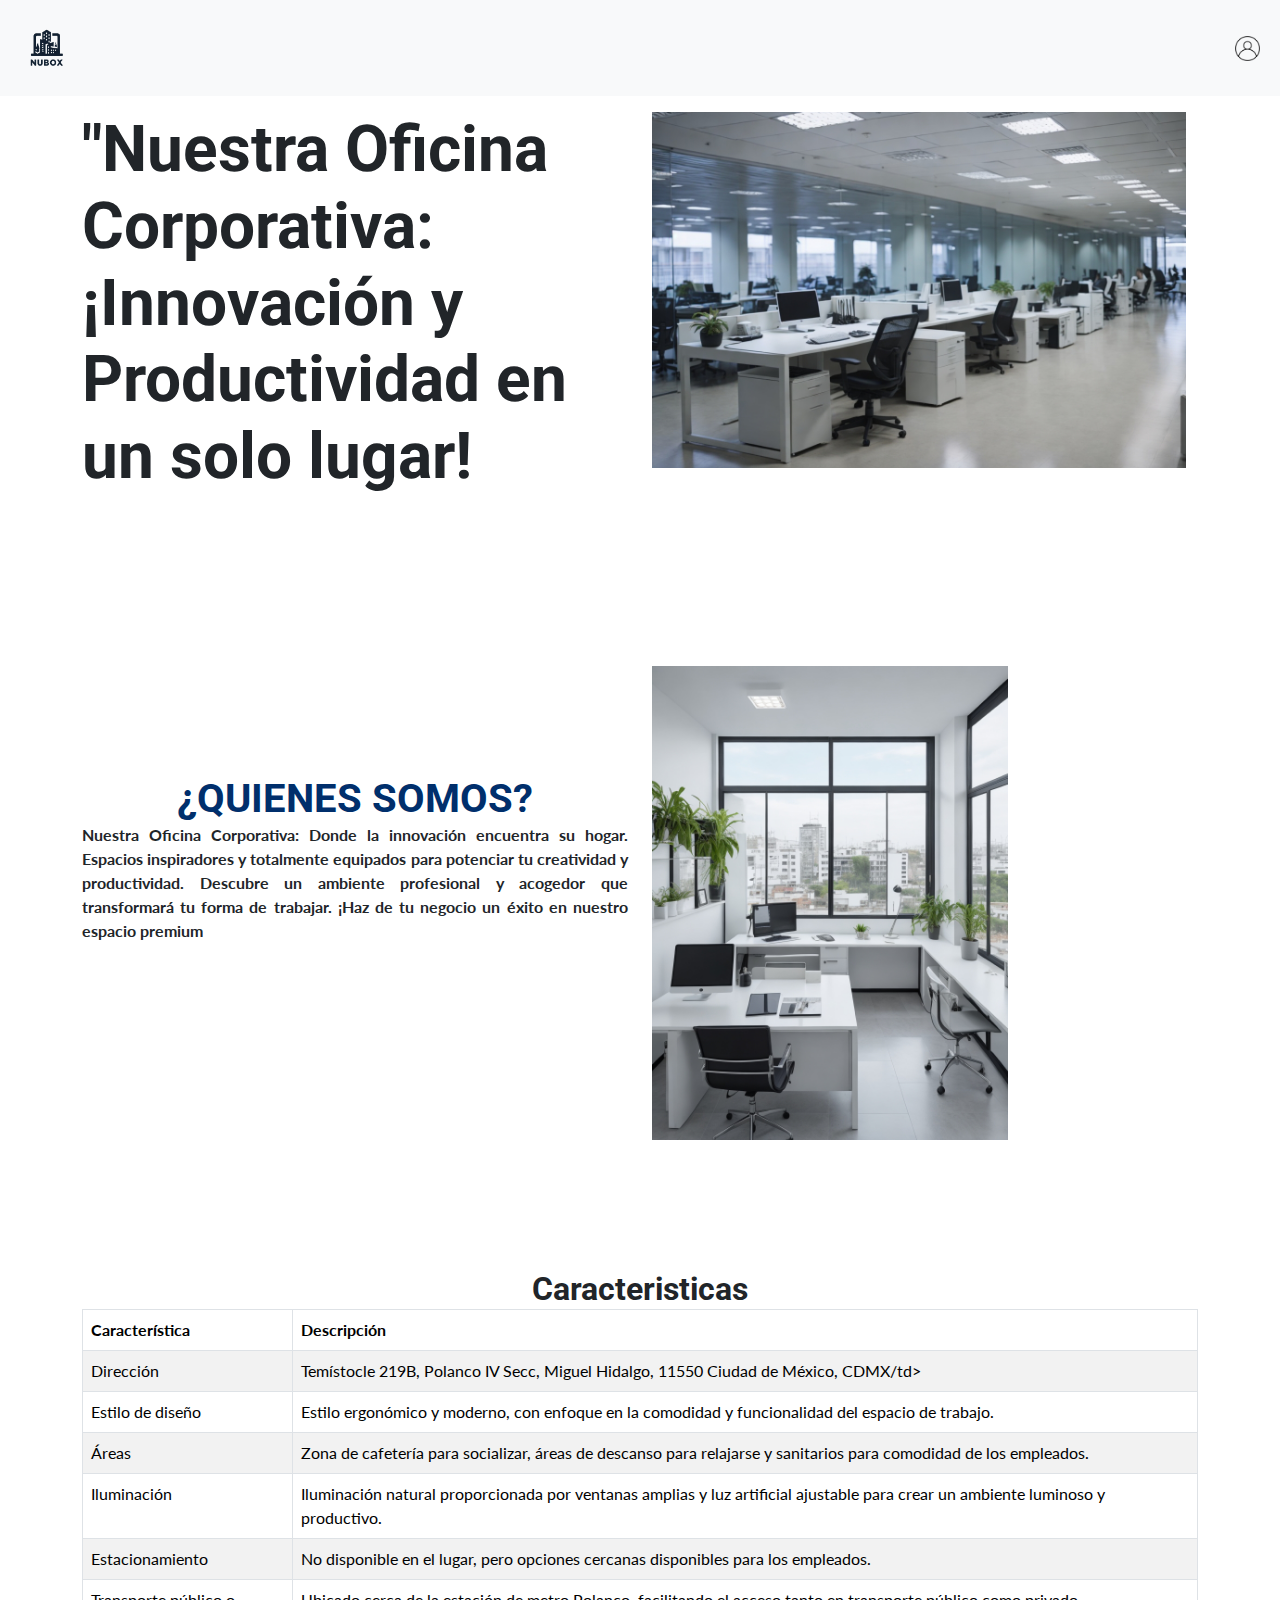
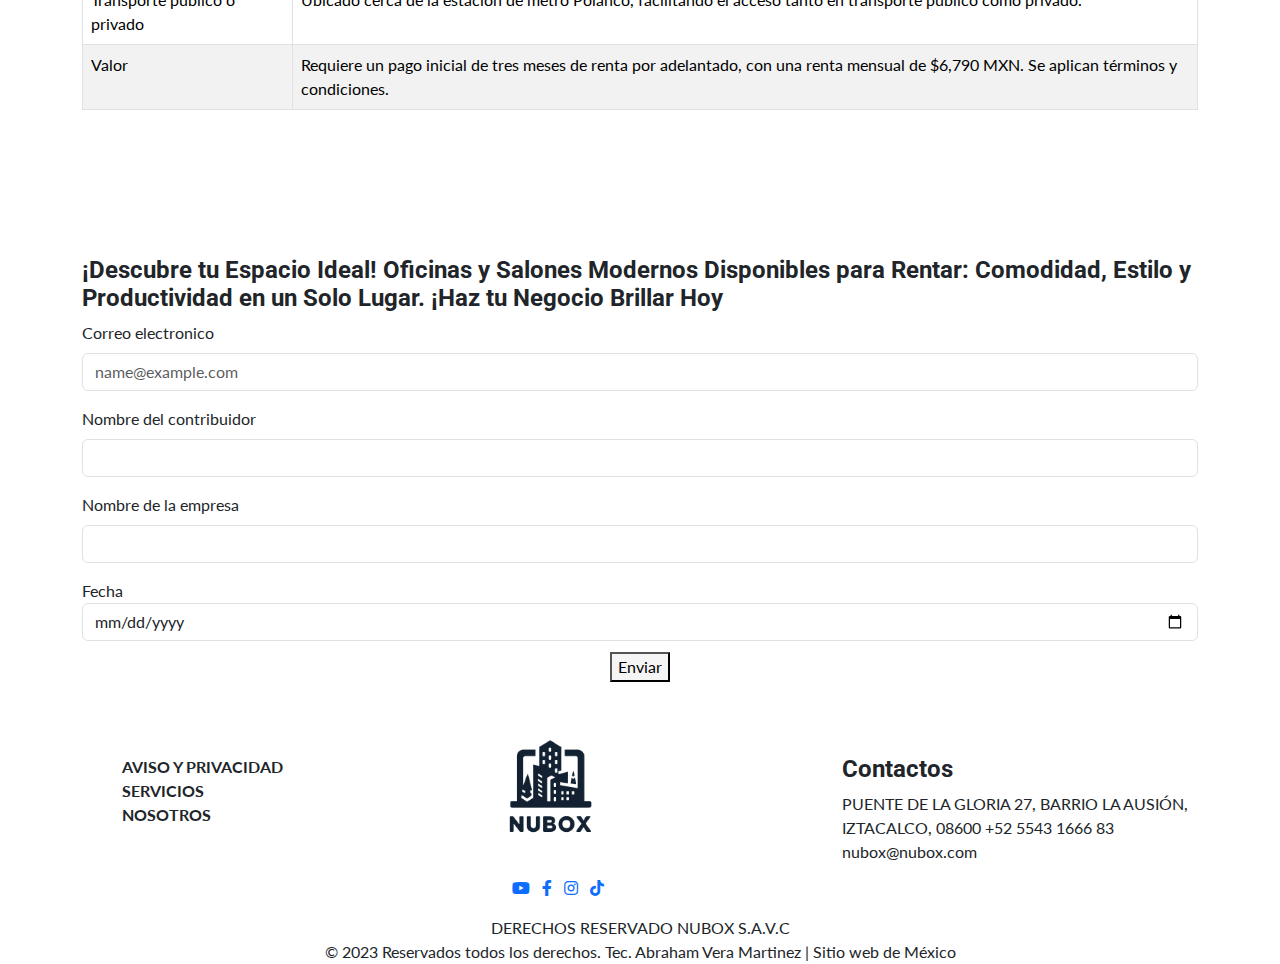
<file: proyectos/oficina3.html>
<!DOCTYPE html>
<html lang="es">
<head>
    <meta charset="UTF-8">
    <meta name="viewport" content="width=device-width, initial-scale=1.0">
    <meta name="description" content="Renta de salones y oficinas en la ciudad de México">
    <meta name="keywords" content="nubox, renta, salones, oficinas, renta de salones, renta de oficinas">
    <meta name="Abraham" content="Abraham">

    <!--Bootstrap-->
    <link rel="stylesheet" href="assent/bootstrap/css/bootstrap.min.css">

    <!--Favicon-->
    <link rel="icon" href="favicon.ico">
    
    <!--Titulo-->
    <title>Nubox|Oficina 1</title>

    <!--Css propio-->
    <link rel="stylesheet" href="assent/css/style.css">

    <!-- Importacion de iconos-->
    <link rel="stylesheet" href="https://cdnjs.cloudflare.com/ajax/libs/font-awesome/5.15.3/css/all.min.css">
</head>
<body>

    <!--Proloader-->
    <div class="proloader"></div>

    <!--Nav-->
    <nav class="navbar navbar-expand-lg bg-body-tertiary">
        <div class="container-fluid">
          <a class="navbar-brand" href="index.html"><img src="assent/imagenes/logo.png" class="logo"></a>
          <button class="navbar-toggler" type="button" data-bs-toggle="collapse" data-bs-target="#navbarNav" aria-controls="navbarNav" aria-expanded="false" aria-label="Toggle navigation">
            <span class="navbar-toggler-icon"></span>
          </button>
          <div class="collapse navbar-collapse" id="navbarNav">
            <ul class="navbar-nav ms-auto">
              <li class="nav-item">
                <a class="nav-link" href="login.html"><img src="assent/imagenes/acceso.png" class="acceso"></a>
              </li>
            </ul>
          </div>
        </div>
      </nav>

      <!--Header-->
      <section id="inicio">
        <div class="container my-3">
          <div class="row">
            <div class="col-sm-12 col-md-4 col-lg-4 col-xl-4" style="width: 50%;">
              <h1 class="h1-header">"Nuestra Oficina Corporativa: ¡Innovación y Productividad en un solo lugar!</h1>
            </div>
            <div class="col-sm-12 col-md-4 col-lg-4 col-xl-4">
              <img src="assent/imagenes/OFICINAS/4.jpg" class="imagen-oficina1">
            </div>
          </div>
        </div>
      </section>

      <!--About-->
      <section id="about">
        <div class="container my-3" style="padding-top: 12%;">
          <div class="row">
            <div class="col-sm-12 col-md-4 col-xl-4" style="width: 50%;">
              <h2 class="title-about">¿QUIENES SOMOS?</h2>
              <p class="paragraph-about">Nuestra Oficina Corporativa: Donde la innovación encuentra su hogar. 
                Espacios inspiradores y totalmente equipados para potenciar tu creatividad y productividad. 
                Descubre un ambiente profesional y acogedor que transformará tu forma de trabajar. ¡Haz de 
                tu negocio un éxito en nuestro espacio premium
              </p>
            </div>
            <div class="col-sm-12 col-md-4 col-xl-4">
              <img src="assent/imagenes/OFICINAS/persona-oficina3.jpg" class="imagen-oficina1-persona">
            </div>
          </div>
        </div>
      </section>

      <section id="card-eventhall-offices">
        <div class="container my-3">
          <div class="row">
            <div class="col-sm-12 col-lg-4 col-xl-4" style="width: 100%; padding-top: 10%;">
              <h2><center>Caracteristicas</center></h2>
              <table class="table table-bordered table-striped">
                <thead class="thead-dark">
                  <tr>
                    <th class="thead-dark">Característica</th>
                    <th class="thead-dark">Descripción</th>
                  </tr>
                </thead>
                <tbody>
                  <tr>
                    <td>Dirección</td>
                    <td>Temístocle 219B, Polanco IV Secc, Miguel Hidalgo, 11550 Ciudad de México, CDMX/td>
                  </tr>
                  <tr>
                    <td>Estilo de diseño</td>
                    <td>Estilo ergonómico y moderno, con enfoque en la comodidad y funcionalidad del espacio de trabajo.</td>
                  </tr>
                  <tr>
                    <td>Áreas</td>
                    <td>Zona de cafetería para socializar, áreas de descanso para relajarse y sanitarios para comodidad de los empleados.</td>
                  </tr>
                  <tr>
                    <td>Iluminación</td>
                    <td>Iluminación natural proporcionada por ventanas amplias y luz artificial ajustable para crear un ambiente luminoso y productivo.</td>
                  </tr>
                  <tr>
                    <td>Estacionamiento</td>
                    <td>No disponible en el lugar, pero opciones cercanas disponibles para los empleados.</td>
                  </tr>
                  <tr>
                    <td>Transporte público o privado</td>
                    <td>Ubicado cerca de la estación de metro Polanco, facilitando el acceso tanto en transporte público como privado.</td>
                  </tr>
                  <tr>
                    <td>Valor</td>
                    <td>Requiere un pago inicial de tres meses de renta por adelantado, con una renta mensual de $6,790 MXN. Se aplican términos y condiciones.</td>
                  </tr>
                </tbody>
              </table>                                        
            </div>
          </div>
        </div>
      </section>

      <section id="form">
        <div class="container my-3">
            <div class="row">
                <div class="col-sm-12 col-md-4 col-xl-4" style="width: 100%; padding-top: 10%;">
                    <h4>¡Descubre tu Espacio Ideal! Oficinas y Salones Modernos Disponibles para Rentar: 
                        Comodidad, Estilo y Productividad en un Solo Lugar. ¡Haz tu Negocio Brillar Hoy</h4>
                    <div class="mb-3">
                        <label for="exampleFormControlInput1" class="form-label">Correo electronico</label>
                        <input type="email" class="form-control" id="exampleFormControlInput1" placeholder="name@example.com">
                    </div>
                    <div class="mb-3">
                        <label for="exampleFormControlTextarea1" class="form-label">Nombre del contribuidor</label>
                        <input type="text" class="form-control" id="exampleFormControlInput1" rows="3"></input>
                    </div>
                    <div class="mb-3">
                        <label for="exampleFormControlTextarea1" class="form-label">Nombre de la empresa</label>
                        <input type="text" class="form-control" id="exampleFormControlInput1" rows="3">
                    </div>
                    <div>
                        <form action="#">
                            <div class="form-group">
                                <label for="fecha">Fecha</label>
                                <input type="date" class="form-control input-sm input-inline" id="fecha" name="fecha">
                            </div>
                            <center><button type="submit" class="btnEnviar">Enviar</button></center>
                        </form>                          
                    </div>
                </div>
            </div>
        </div>
      </section>

      <section>
        <div class="container my-3">
          <div class="row">
            <div class="col-sm-12 col-md-4 col-xl-4" style="padding-top: 5%;">
              <ul class="fa-ul">
                <li>AVISO Y PRIVACIDAD</li>
                <li>SERVICIOS</li>
                <li>NOSOTROS</li>
              </ul>
            </div>
            <div class="col-sm-12 col-md-4 col-xl-4">
              <img src="assent/imagenes/logo.png" width="50%">
              <ul class="list-inline text-light" style="padding-left: 14%;">
                <li class="list-inline-item">
                  <a href="#">
                    <i class="fab fa-youtube"></i>
                  </a>
                </li>
                <li class="list-inline-item">
                  <a href="#">
                    <i class="fab fa-facebook-f"></i>
                  </a>
                </li>
                <li class="list-inline-item">
                  <a href="#">
                    <i class="fab fa-instagram"></i>
                  </a>
                </li>
                <li class="list-inline-item">
                  <a href="#">
                    <i class="fab fa-tiktok"></i>
                  </a>
                </li>
              </ul>
            </div>
            <div class="col-sm-12 col-md-4 col-xl-4" style="padding-top: 5%;">
              <h4>Contactos</h4>
              <p>PUENTE DE LA GLORIA 27, BARRIO LA
                AUSIÓN, IZTACALCO, 08600
                
                +52 5543 1666 83
                
                nubox@nubox.com </p>
            </div>
          </div>
        </div>
        <div class="container">
          <div class="row">
            <div class="col-sm-12 col-md-4 col-xl-4" style="width: 100%;">
              <p><center>DERECHOS RESERVADO NUBOX S.A.V.C<br>
              © 2023 Reservados todos los derechos. Tec. Abraham Vera Martinez | Sitio web de México</p>
            </div>
          </div>
        </div>                                
      </section> 
    <!--JS-->
    <script src="assent/bootstrap/js/bootstrap.bundle.min.js"></script>
    <script src="assent/bootstrap/js/bootstrap.min.js"></script>
    <script src="assent/bootstrap/js/popper.min.js"></script>
    <script src="assent/js/proloader.js"></script>
    <script src="assent/js/filterable-image.js"></script>
    <script src="assent/js/accordions.js"></script>
</body>
</html>
</file>
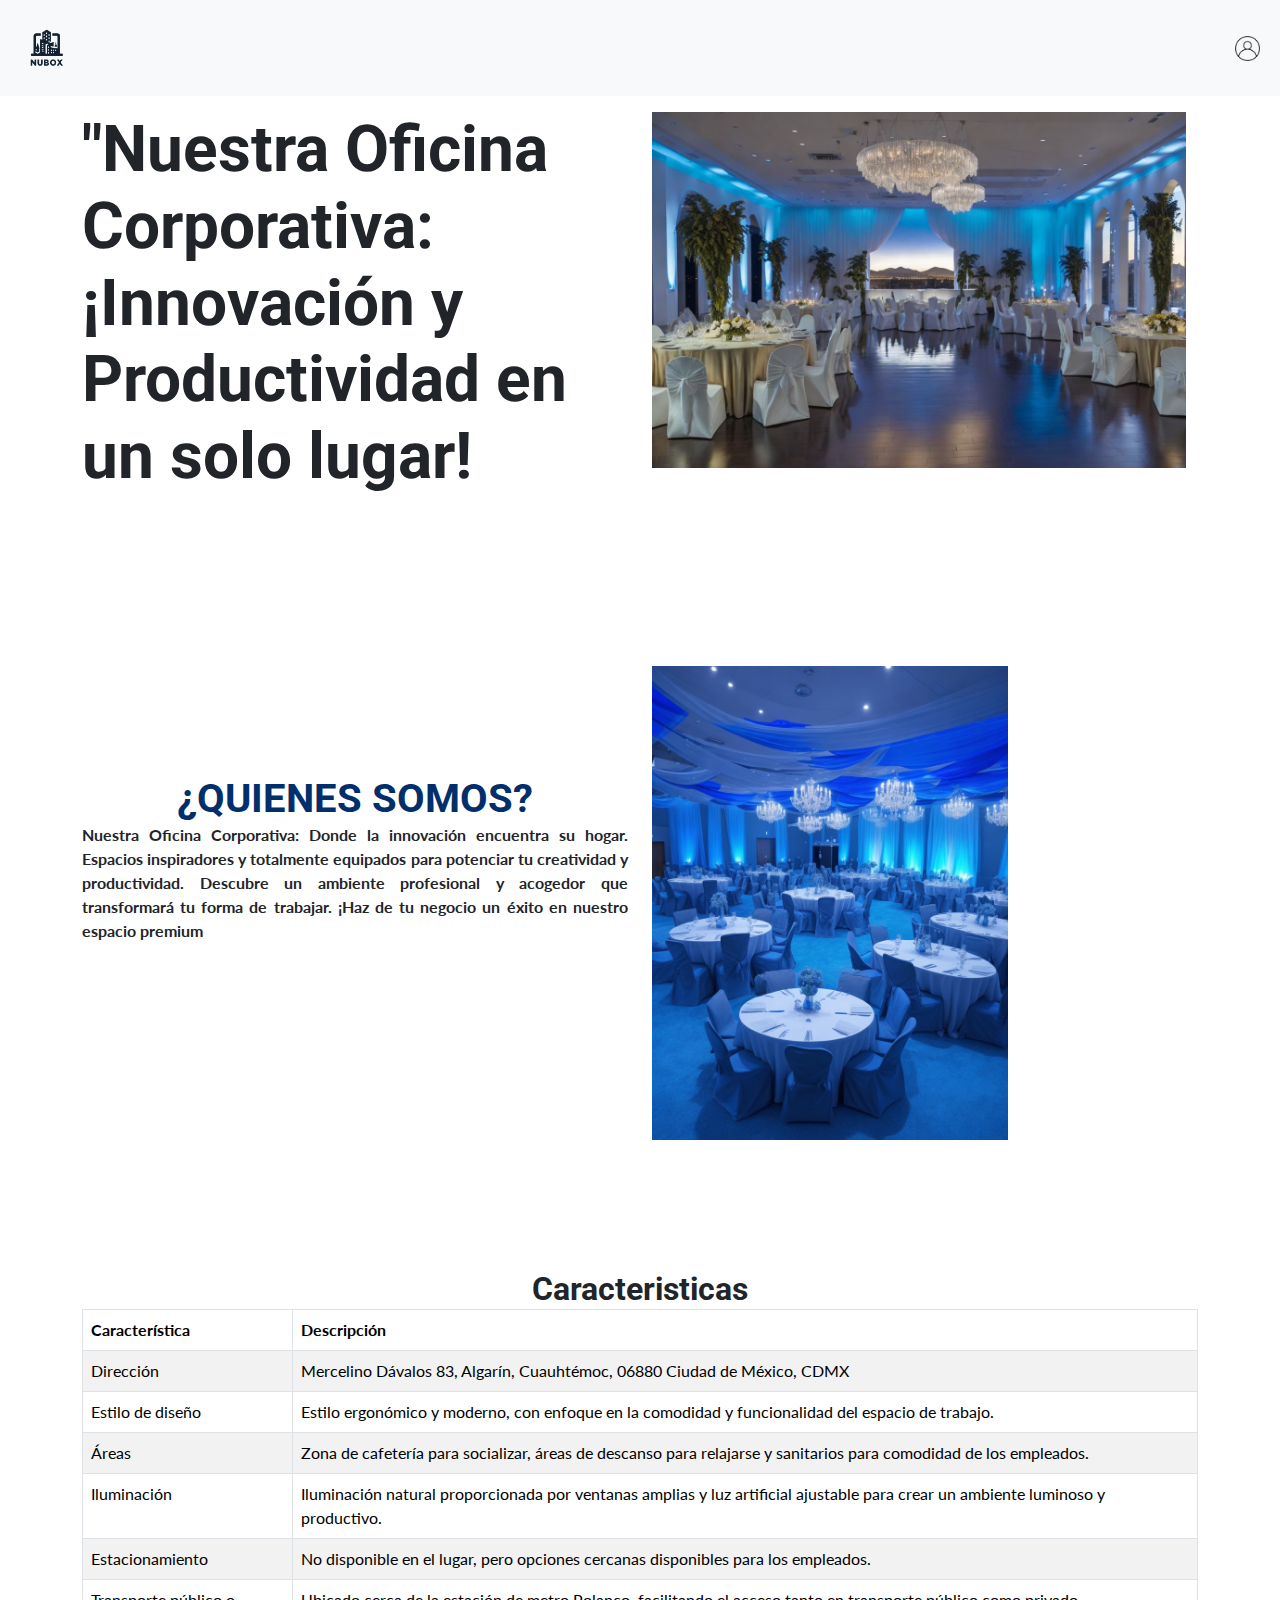
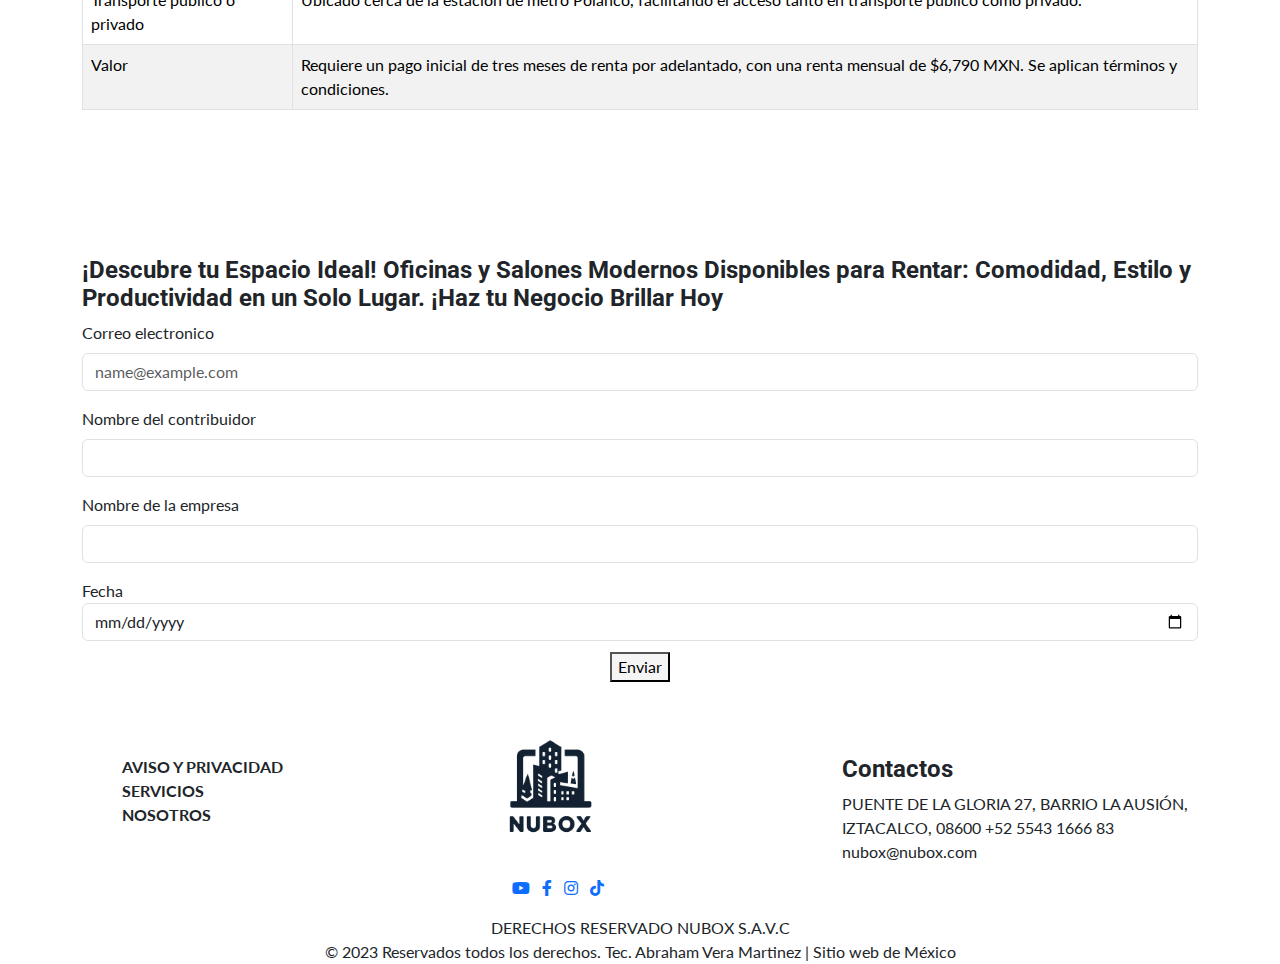
<file: proyectos/salon1.html>
<!DOCTYPE html>
<html lang="es">
<head>
    <meta charset="UTF-8">
    <meta name="viewport" content="width=device-width, initial-scale=1.0">
    <meta name="description" content="Renta de salones y oficinas en la ciudad de México">
    <meta name="keywords" content="nubox, renta, salones, oficinas, renta de salones, renta de oficinas">
    <meta name="Abraham" content="Abraham">

    <!--Bootstrap-->
    <link rel="stylesheet" href="assent/bootstrap/css/bootstrap.min.css">

    <!--Favicon-->
    <link rel="icon" href="favicon.ico">
    
    <!--Titulo-->
    <title>Nubox|Oficina 1</title>

    <!--Css propio-->
    <link rel="stylesheet" href="assent/css/style.css">

    <!-- Importacion de iconos-->
    <link rel="stylesheet" href="https://cdnjs.cloudflare.com/ajax/libs/font-awesome/5.15.3/css/all.min.css">
</head>
<body>

    <!--Proloader-->
    <div class="proloader"></div>

    <!--Nav-->
    <nav class="navbar navbar-expand-lg bg-body-tertiary">
        <div class="container-fluid">
          <a class="navbar-brand" href="index.html"><img src="assent/imagenes/logo.png" class="logo"></a>
          <button class="navbar-toggler" type="button" data-bs-toggle="collapse" data-bs-target="#navbarNav" aria-controls="navbarNav" aria-expanded="false" aria-label="Toggle navigation">
            <span class="navbar-toggler-icon"></span>
          </button>
          <div class="collapse navbar-collapse" id="navbarNav">
            <ul class="navbar-nav ms-auto">
              <li class="nav-item">
                <a class="nav-link" href="login.html"><img src="assent/imagenes/acceso.png" class="acceso"></a>
              </li>
            </ul>
          </div>
        </div>
      </nav>

      <!--Header-->
      <section id="inicio">
        <div class="container my-3">
          <div class="row">
            <div class="col-sm-12 col-md-4 col-lg-4 col-xl-4" style="width: 50%;">
              <h1 class="h1-header">"Nuestra Oficina Corporativa: ¡Innovación y Productividad en un solo lugar!</h1>
            </div>
            <div class="col-sm-12 col-md-4 col-lg-4 col-xl-4">
              <img src="assent/imagenes/SALONES/1.jpg" class="imagen-oficina1">
            </div>
          </div>
        </div>
      </section>

      <!--About-->
      <section id="about">
        <div class="container my-3" style="padding-top: 12%;">
          <div class="row">
            <div class="col-sm-12 col-md-4 col-xl-4" style="width: 50%;">
              <h2 class="title-about">¿QUIENES SOMOS?</h2>
              <p class="paragraph-about">Nuestra Oficina Corporativa: Donde la innovación encuentra su hogar. 
                Espacios inspiradores y totalmente equipados para potenciar tu creatividad y productividad. 
                Descubre un ambiente profesional y acogedor que transformará tu forma de trabajar. ¡Haz de 
                tu negocio un éxito en nuestro espacio premium
              </p>
            </div>
            <div class="col-sm-12 col-md-4 col-xl-4">
              <img src="assent/imagenes/SALONES/imagen-salon-1.jpg" class="imagen-oficina1-persona">
            </div>
          </div>
        </div>
      </section>

      <section id="card-eventhall-offices">
        <div class="container my-3">
          <div class="row">
            <div class="col-sm-12 col-lg-4 col-xl-4" style="width: 100%; padding-top: 10%;">
              <h2><center>Caracteristicas</center></h2>
              <table class="table table-bordered table-striped">
                <thead class="thead-dark">
                  <tr>
                    <th class="thead-dark">Característica</th>
                    <th class="thead-dark">Descripción</th>
                  </tr>
                </thead>
                <tbody>
                  <tr>
                    <td>Dirección</td>
                    <td>Mercelino Dávalos 83, Algarín, Cuauhtémoc, 06880 Ciudad de México, CDMX</td>
                  </tr>
                  <tr>
                    <td>Estilo de diseño</td>
                    <td>Estilo ergonómico y moderno, con enfoque en la comodidad y funcionalidad del espacio de trabajo.</td>
                  </tr>
                  <tr>
                    <td>Áreas</td>
                    <td>Zona de cafetería para socializar, áreas de descanso para relajarse y sanitarios para comodidad de los empleados.</td>
                  </tr>
                  <tr>
                    <td>Iluminación</td>
                    <td>Iluminación natural proporcionada por ventanas amplias y luz artificial ajustable para crear un ambiente luminoso y productivo.</td>
                  </tr>
                  <tr>
                    <td>Estacionamiento</td>
                    <td>No disponible en el lugar, pero opciones cercanas disponibles para los empleados.</td>
                  </tr>
                  <tr>
                    <td>Transporte público o privado</td>
                    <td>Ubicado cerca de la estación de metro Polanco, facilitando el acceso tanto en transporte público como privado.</td>
                  </tr>
                  <tr>
                    <td>Valor</td>
                    <td>Requiere un pago inicial de tres meses de renta por adelantado, con una renta mensual de $6,790 MXN. Se aplican términos y condiciones.</td>
                  </tr>
                </tbody>
              </table>                                        
            </div>
          </div>
        </div>
      </section>

      <section id="form">
        <div class="container my-3">
            <div class="row">
                <div class="col-sm-12 col-md-4 col-xl-4" style="width: 100%; padding-top: 10%;">
                    <h4>¡Descubre tu Espacio Ideal! Oficinas y Salones Modernos Disponibles para Rentar: 
                        Comodidad, Estilo y Productividad en un Solo Lugar. ¡Haz tu Negocio Brillar Hoy</h4>
                    <div class="mb-3">
                        <label for="exampleFormControlInput1" class="form-label">Correo electronico</label>
                        <input type="email" class="form-control" id="exampleFormControlInput1" placeholder="name@example.com">
                    </div>
                    <div class="mb-3">
                        <label for="exampleFormControlTextarea1" class="form-label">Nombre del contribuidor</label>
                        <input type="text" class="form-control" id="exampleFormControlInput1" rows="3"></input>
                    </div>
                    <div class="mb-3">
                        <label for="exampleFormControlTextarea1" class="form-label">Nombre de la empresa</label>
                        <input type="text" class="form-control" id="exampleFormControlInput1" rows="3">
                    </div>
                    <div>
                        <form action="#">
                            <div class="form-group">
                                <label for="fecha">Fecha</label>
                                <input type="date" class="form-control input-sm input-inline" id="fecha" name="fecha">
                            </div>
                            <center><button type="submit" class="btnEnviar">Enviar</button></center>
                        </form>                          
                    </div>
                </div>
            </div>
        </div>
      </section>

      <section>
        <div class="container my-3">
          <div class="row">
            <div class="col-sm-12 col-md-4 col-xl-4" style="padding-top: 5%;">
              <ul class="fa-ul">
                <li>AVISO Y PRIVACIDAD</li>
                <li>SERVICIOS</li>
                <li>NOSOTROS</li>
              </ul>
            </div>
            <div class="col-sm-12 col-md-4 col-xl-4">
              <img src="assent/imagenes/logo.png" width="50%">
              <ul class="list-inline text-light" style="padding-left: 14%;">
                <li class="list-inline-item">
                  <a href="#">
                    <i class="fab fa-youtube"></i>
                  </a>
                </li>
                <li class="list-inline-item">
                  <a href="#">
                    <i class="fab fa-facebook-f"></i>
                  </a>
                </li>
                <li class="list-inline-item">
                  <a href="#">
                    <i class="fab fa-instagram"></i>
                  </a>
                </li>
                <li class="list-inline-item">
                  <a href="#">
                    <i class="fab fa-tiktok"></i>
                  </a>
                </li>
              </ul>
            </div>
            <div class="col-sm-12 col-md-4 col-xl-4" style="padding-top: 5%;">
              <h4>Contactos</h4>
              <p>PUENTE DE LA GLORIA 27, BARRIO LA
                AUSIÓN, IZTACALCO, 08600
                
                +52 5543 1666 83
                
                nubox@nubox.com </p>
            </div>
          </div>
        </div>
        <div class="container">
          <div class="row">
            <div class="col-sm-12 col-md-4 col-xl-4" style="width: 100%;">
              <p><center>DERECHOS RESERVADO NUBOX S.A.V.C<br>
              © 2023 Reservados todos los derechos. Tec. Abraham Vera Martinez | Sitio web de México</p>
            </div>
          </div>
        </div>                                
      </section> 
    <!--JS-->
    <script src="assent/bootstrap/js/bootstrap.bundle.min.js"></script>
    <script src="assent/bootstrap/js/bootstrap.min.js"></script>
    <script src="assent/bootstrap/js/popper.min.js"></script>
    <script src="assent/js/proloader.js"></script>
    <script src="assent/js/filterable-image.js"></script>
    <script src="assent/js/accordions.js"></script>
</body>
</html>
</file>
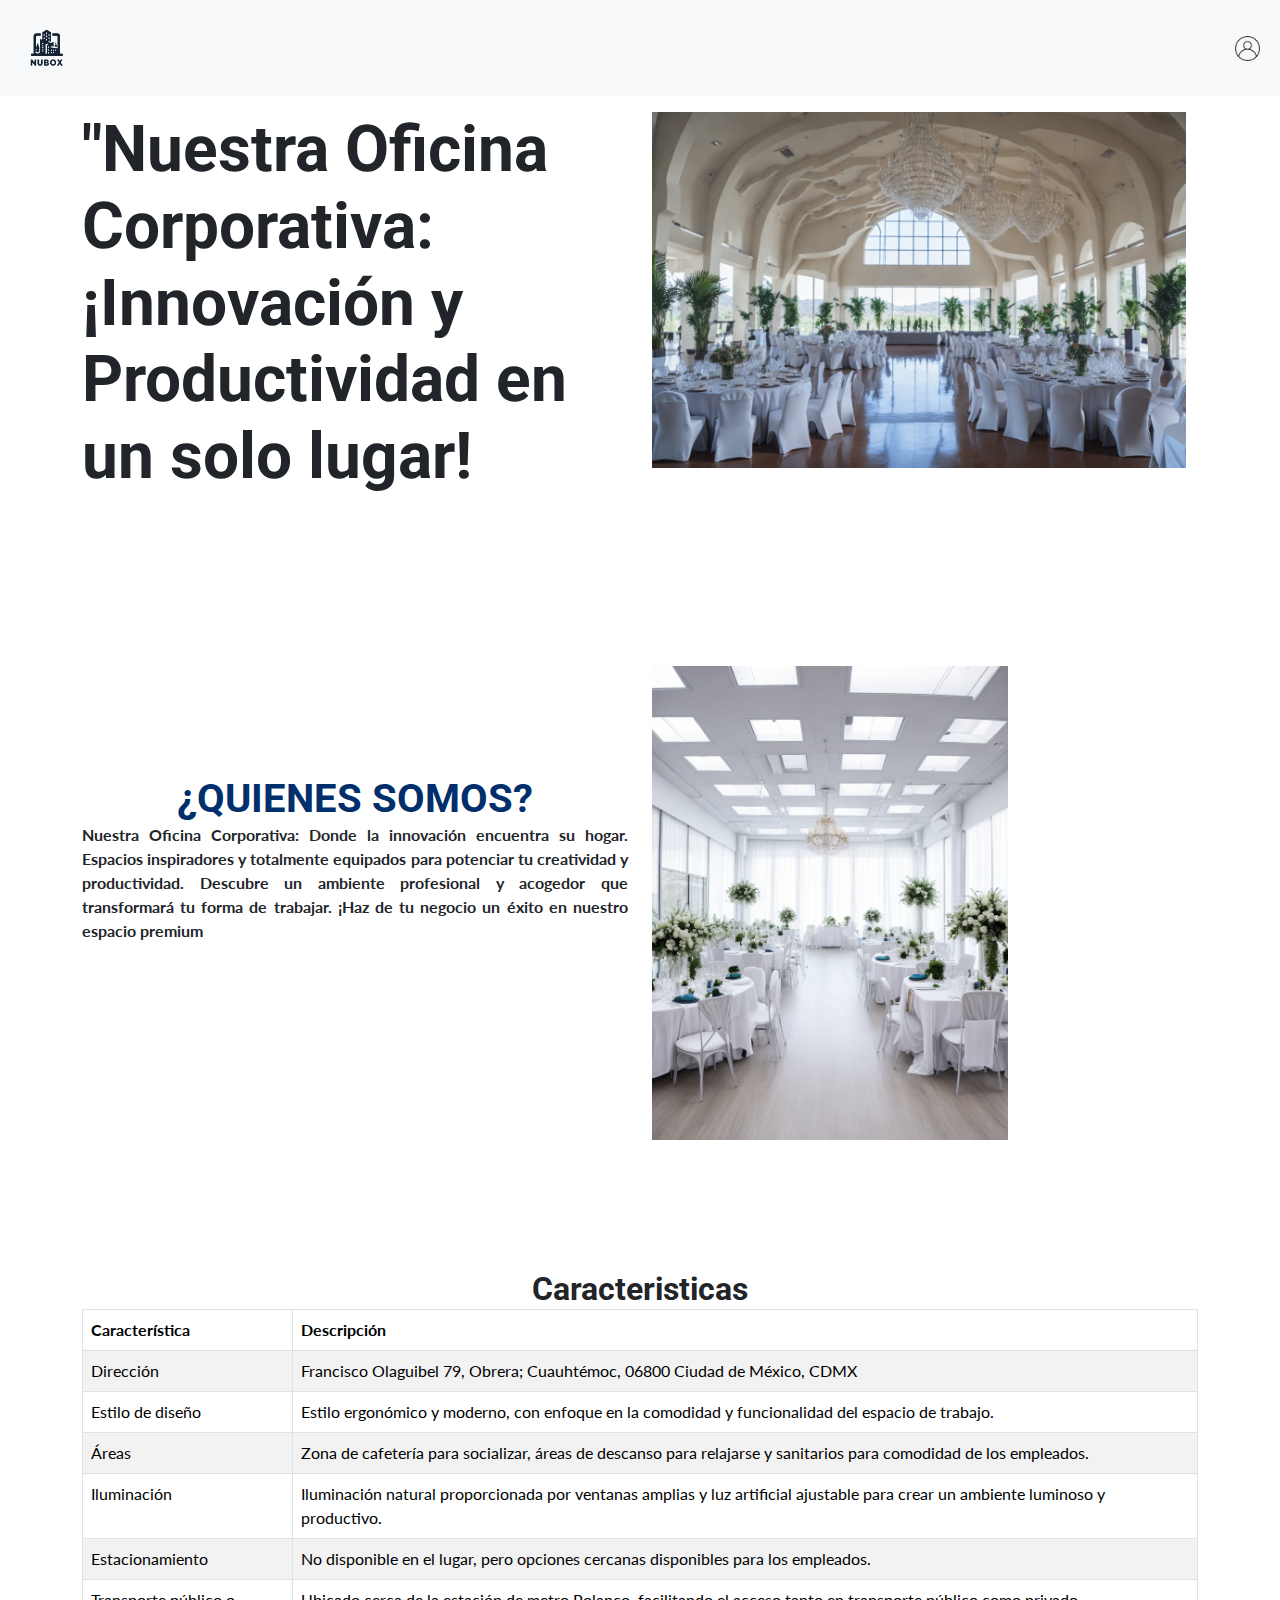
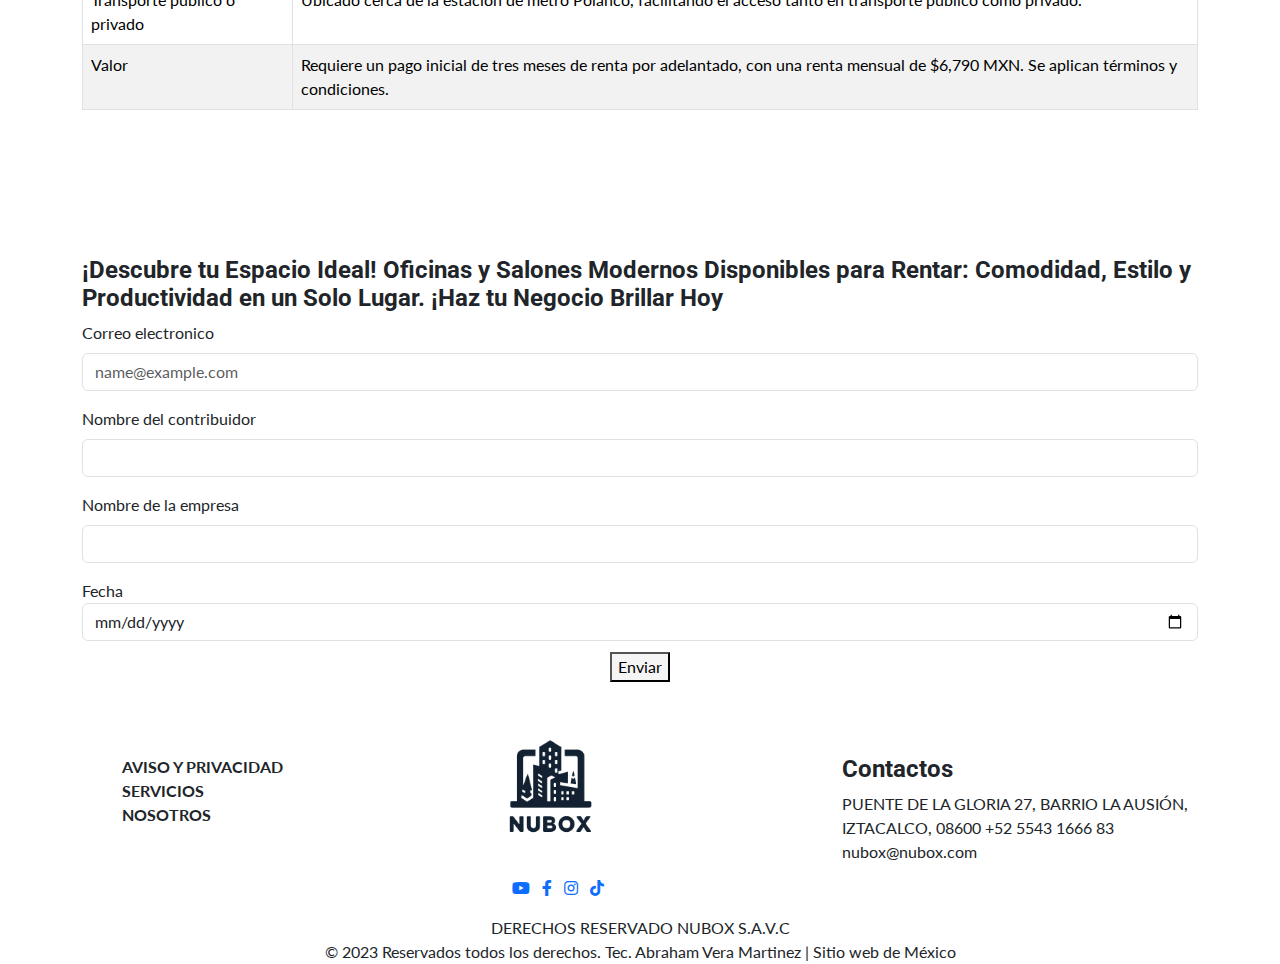
<file: proyectos/salon2.html>
<!DOCTYPE html>
<html lang="es">
<head>
    <meta charset="UTF-8">
    <meta name="viewport" content="width=device-width, initial-scale=1.0">
    <meta name="description" content="Renta de salones y oficinas en la ciudad de México">
    <meta name="keywords" content="nubox, renta, salones, oficinas, renta de salones, renta de oficinas">
    <meta name="Abraham" content="Abraham">

    <!--Bootstrap-->
    <link rel="stylesheet" href="assent/bootstrap/css/bootstrap.min.css">

    <!--Favicon-->
    <link rel="icon" href="favicon.ico">
    
    <!--Titulo-->
    <title>Nubox|Oficina 1</title>

    <!--Css propio-->
    <link rel="stylesheet" href="assent/css/style.css">

    <!-- Importacion de iconos-->
    <link rel="stylesheet" href="https://cdnjs.cloudflare.com/ajax/libs/font-awesome/5.15.3/css/all.min.css">
</head>
<body>

    <!--Proloader-->
    <div class="proloader"></div>

    <!--Nav-->
    <nav class="navbar navbar-expand-lg bg-body-tertiary">
        <div class="container-fluid">
          <a class="navbar-brand" href="index.html"><img src="assent/imagenes/logo.png" class="logo"></a>
          <button class="navbar-toggler" type="button" data-bs-toggle="collapse" data-bs-target="#navbarNav" aria-controls="navbarNav" aria-expanded="false" aria-label="Toggle navigation">
            <span class="navbar-toggler-icon"></span>
          </button>
          <div class="collapse navbar-collapse" id="navbarNav">
            <ul class="navbar-nav ms-auto">
              <li class="nav-item">
                <a class="nav-link" href="login.html"><img src="assent/imagenes/acceso.png" class="acceso"></a>
              </li>
            </ul>
          </div>
        </div>
      </nav>

      <!--Header-->
      <section id="inicio">
        <div class="container my-3">
          <div class="row">
            <div class="col-sm-12 col-md-4 col-lg-4 col-xl-4" style="width: 50%;">
              <h1 class="h1-header">"Nuestra Oficina Corporativa: ¡Innovación y Productividad en un solo lugar!</h1>
            </div>
            <div class="col-sm-12 col-md-4 col-lg-4 col-xl-4">
              <img src="assent/imagenes/SALONES/3.jpg" class="imagen-oficina1">
            </div>
          </div>
        </div>
      </section>

      <!--About-->
      <section id="about">
        <div class="container my-3" style="padding-top: 12%;">
          <div class="row">
            <div class="col-sm-12 col-md-4 col-xl-4" style="width: 50%;">
              <h2 class="title-about">¿QUIENES SOMOS?</h2>
              <p class="paragraph-about">Nuestra Oficina Corporativa: Donde la innovación encuentra su hogar. 
                Espacios inspiradores y totalmente equipados para potenciar tu creatividad y productividad. 
                Descubre un ambiente profesional y acogedor que transformará tu forma de trabajar. ¡Haz de 
                tu negocio un éxito en nuestro espacio premium
              </p>
            </div>
            <div class="col-sm-12 col-md-4 col-xl-4">
              <img src="assent/imagenes/SALONES/imagen-salon-2.jpg" class="imagen-oficina1-persona">
            </div>
          </div>
        </div>
      </section>

      <section id="card-eventhall-offices">
        <div class="container my-3">
          <div class="row">
            <div class="col-sm-12 col-lg-4 col-xl-4" style="width: 100%; padding-top: 10%;">
              <h2><center>Caracteristicas</center></h2>
              <table class="table table-bordered table-striped">
                <thead class="thead-dark">
                  <tr>
                    <th class="thead-dark">Característica</th>
                    <th class="thead-dark">Descripción</th>
                  </tr>
                </thead>
                <tbody>
                  <tr>
                    <td>Dirección</td>
                    <td>Francisco Olaguibel 79, Obrera; Cuauhtémoc, 06800 Ciudad de México, CDMX</td>
                  </tr>
                  <tr>
                    <td>Estilo de diseño</td>
                    <td>Estilo ergonómico y moderno, con enfoque en la comodidad y funcionalidad del espacio de trabajo.</td>
                  </tr>
                  <tr>
                    <td>Áreas</td>
                    <td>Zona de cafetería para socializar, áreas de descanso para relajarse y sanitarios para comodidad de los empleados.</td>
                  </tr>
                  <tr>
                    <td>Iluminación</td>
                    <td>Iluminación natural proporcionada por ventanas amplias y luz artificial ajustable para crear un ambiente luminoso y productivo.</td>
                  </tr>
                  <tr>
                    <td>Estacionamiento</td>
                    <td>No disponible en el lugar, pero opciones cercanas disponibles para los empleados.</td>
                  </tr>
                  <tr>
                    <td>Transporte público o privado</td>
                    <td>Ubicado cerca de la estación de metro Polanco, facilitando el acceso tanto en transporte público como privado.</td>
                  </tr>
                  <tr>
                    <td>Valor</td>
                    <td>Requiere un pago inicial de tres meses de renta por adelantado, con una renta mensual de $6,790 MXN. Se aplican términos y condiciones.</td>
                  </tr>
                </tbody>
              </table>                                        
            </div>
          </div>
        </div>
      </section>

      <section id="form">
        <div class="container my-3">
            <div class="row">
                <div class="col-sm-12 col-md-4 col-xl-4" style="width: 100%; padding-top: 10%;">
                    <h4>¡Descubre tu Espacio Ideal! Oficinas y Salones Modernos Disponibles para Rentar: 
                        Comodidad, Estilo y Productividad en un Solo Lugar. ¡Haz tu Negocio Brillar Hoy</h4>
                    <div class="mb-3">
                        <label for="exampleFormControlInput1" class="form-label">Correo electronico</label>
                        <input type="email" class="form-control" id="exampleFormControlInput1" placeholder="name@example.com">
                    </div>
                    <div class="mb-3">
                        <label for="exampleFormControlTextarea1" class="form-label">Nombre del contribuidor</label>
                        <input type="text" class="form-control" id="exampleFormControlInput1" rows="3"></input>
                    </div>
                    <div class="mb-3">
                        <label for="exampleFormControlTextarea1" class="form-label">Nombre de la empresa</label>
                        <input type="text" class="form-control" id="exampleFormControlInput1" rows="3">
                    </div>
                    <div>
                        <form action="#">
                            <div class="form-group">
                                <label for="fecha">Fecha</label>
                                <input type="date" class="form-control input-sm input-inline" id="fecha" name="fecha">
                            </div>
                            <center><button type="submit" class="btnEnviar">Enviar</button></center>
                        </form>                          
                    </div>
                </div>
            </div>
        </div>
      </section>

      <section>
        <div class="container my-3">
          <div class="row">
            <div class="col-sm-12 col-md-4 col-xl-4" style="padding-top: 5%;">
              <ul class="fa-ul">
                <li>AVISO Y PRIVACIDAD</li>
                <li>SERVICIOS</li>
                <li>NOSOTROS</li>
              </ul>
            </div>
            <div class="col-sm-12 col-md-4 col-xl-4">
              <img src="assent/imagenes/logo.png" width="50%">
              <ul class="list-inline text-light" style="padding-left: 14%;">
                <li class="list-inline-item">
                  <a href="#">
                    <i class="fab fa-youtube"></i>
                  </a>
                </li>
                <li class="list-inline-item">
                  <a href="#">
                    <i class="fab fa-facebook-f"></i>
                  </a>
                </li>
                <li class="list-inline-item">
                  <a href="#">
                    <i class="fab fa-instagram"></i>
                  </a>
                </li>
                <li class="list-inline-item">
                  <a href="#">
                    <i class="fab fa-tiktok"></i>
                  </a>
                </li>
              </ul>
            </div>
            <div class="col-sm-12 col-md-4 col-xl-4" style="padding-top: 5%;">
              <h4>Contactos</h4>
              <p>PUENTE DE LA GLORIA 27, BARRIO LA
                AUSIÓN, IZTACALCO, 08600
                
                +52 5543 1666 83
                
                nubox@nubox.com </p>
            </div>
          </div>
        </div>
        <div class="container">
          <div class="row">
            <div class="col-sm-12 col-md-4 col-xl-4" style="width: 100%;">
              <p><center>DERECHOS RESERVADO NUBOX S.A.V.C<br>
              © 2023 Reservados todos los derechos. Tec. Abraham Vera Martinez | Sitio web de México</p>
            </div>
          </div>
        </div>                                
      </section> 
    <!--JS-->
    <script src="assent/bootstrap/js/bootstrap.bundle.min.js"></script>
    <script src="assent/bootstrap/js/bootstrap.min.js"></script>
    <script src="assent/bootstrap/js/popper.min.js"></script>
    <script src="assent/js/proloader.js"></script>
    <script src="assent/js/filterable-image.js"></script>
    <script src="assent/js/accordions.js"></script>
</body>
</html>
</file>
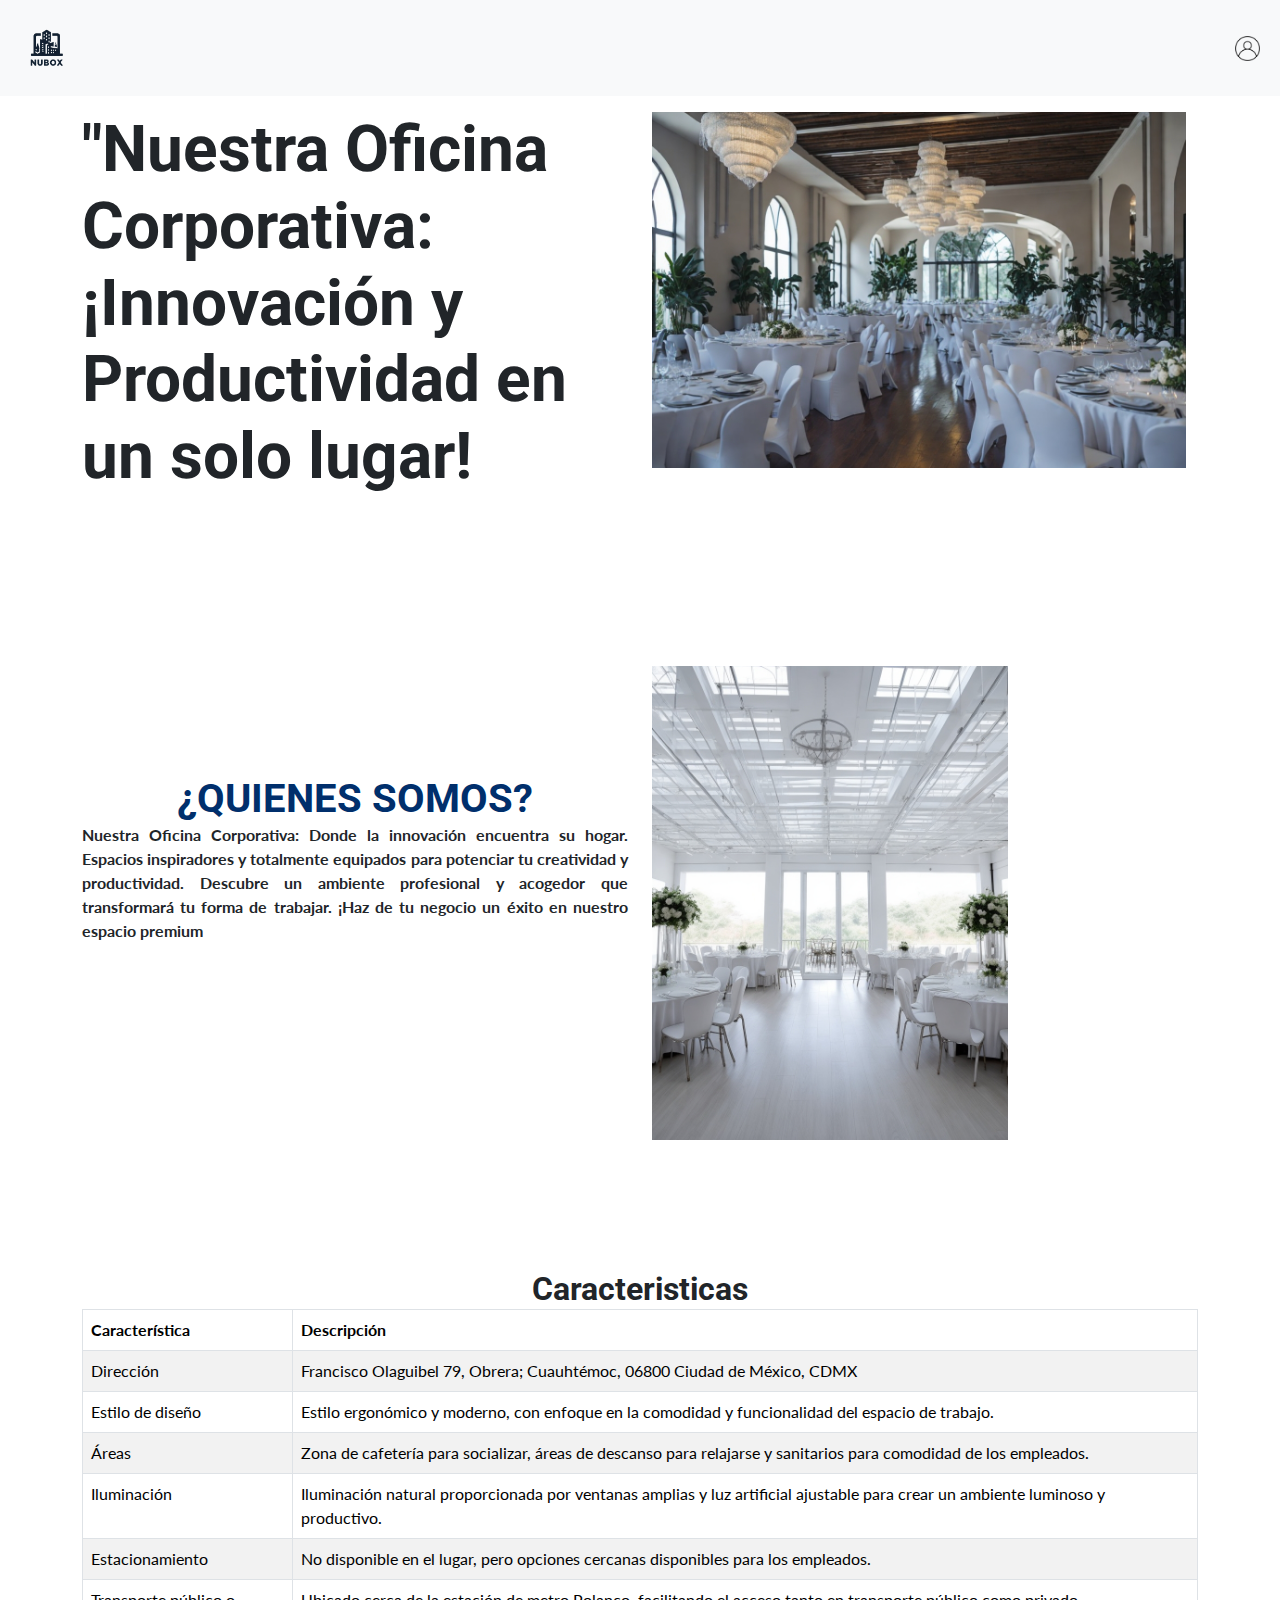
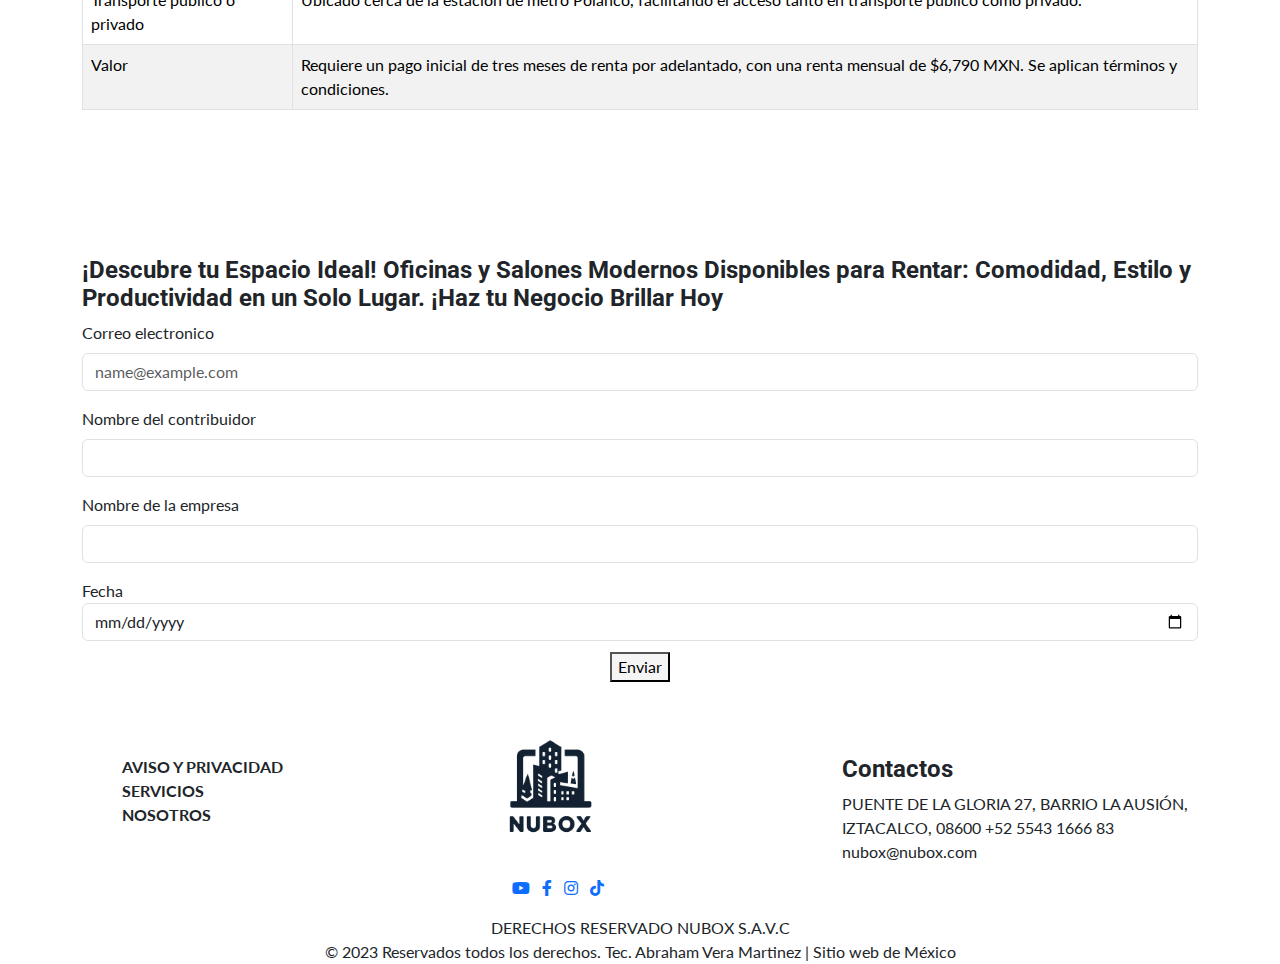
<file: proyectos/salon3.html>
<!DOCTYPE html>
<html lang="es">
<head>
    <meta charset="UTF-8">
    <meta name="viewport" content="width=device-width, initial-scale=1.0">
    <meta name="description" content="Renta de salones y oficinas en la ciudad de México">
    <meta name="keywords" content="nubox, renta, salones, oficinas, renta de salones, renta de oficinas">
    <meta name="Abraham" content="Abraham">

    <!--Bootstrap-->
    <link rel="stylesheet" href="assent/bootstrap/css/bootstrap.min.css">

    <!--Favicon-->
    <link rel="icon" href="favicon.ico">
    
    <!--Titulo-->
    <title>Nubox|Oficina 1</title>

    <!--Css propio-->
    <link rel="stylesheet" href="assent/css/style.css">

    <!-- Importacion de iconos-->
    <link rel="stylesheet" href="https://cdnjs.cloudflare.com/ajax/libs/font-awesome/5.15.3/css/all.min.css">
</head>
<body>

    <!--Proloader-->
    <div class="proloader"></div>

    <!--Nav-->
    <nav class="navbar navbar-expand-lg bg-body-tertiary">
        <div class="container-fluid">
          <a class="navbar-brand" href="index.html"><img src="assent/imagenes/logo.png" class="logo"></a>
          <button class="navbar-toggler" type="button" data-bs-toggle="collapse" data-bs-target="#navbarNav" aria-controls="navbarNav" aria-expanded="false" aria-label="Toggle navigation">
            <span class="navbar-toggler-icon"></span>
          </button>
          <div class="collapse navbar-collapse" id="navbarNav">
            <ul class="navbar-nav ms-auto">
              <li class="nav-item">
                <a class="nav-link" href="login.html"><img src="assent/imagenes/acceso.png" class="acceso"></a>
              </li>
            </ul>
          </div>
        </div>
      </nav>

      <!--Header-->
      <section id="inicio">
        <div class="container my-3">
          <div class="row">
            <div class="col-sm-12 col-md-4 col-lg-4 col-xl-4" style="width: 50%;">
              <h1 class="h1-header">"Nuestra Oficina Corporativa: ¡Innovación y Productividad en un solo lugar!</h1>
            </div>
            <div class="col-sm-12 col-md-4 col-lg-4 col-xl-4">
              <img src="assent/imagenes/SALONES/4.jpg" class="imagen-oficina1">
            </div>
          </div>
        </div>
      </section>

      <!--About-->
      <section id="about">
        <div class="container my-3" style="padding-top: 12%;">
          <div class="row">
            <div class="col-sm-12 col-md-4 col-xl-4" style="width: 50%;">
              <h2 class="title-about">¿QUIENES SOMOS?</h2>
              <p class="paragraph-about">Nuestra Oficina Corporativa: Donde la innovación encuentra su hogar. 
                Espacios inspiradores y totalmente equipados para potenciar tu creatividad y productividad. 
                Descubre un ambiente profesional y acogedor que transformará tu forma de trabajar. ¡Haz de 
                tu negocio un éxito en nuestro espacio premium
              </p>
            </div>
            <div class="col-sm-12 col-md-4 col-xl-4">
              <img src="assent/imagenes/SALONES/imagen-salon-3.jpg" class="imagen-oficina1-persona">
            </div>
          </div>
        </div>
      </section>

      <section id="card-eventhall-offices">
        <div class="container my-3">
          <div class="row">
            <div class="col-sm-12 col-lg-4 col-xl-4" style="width: 100%; padding-top: 10%;">
              <h2><center>Caracteristicas</center></h2>
              <table class="table table-bordered table-striped">
                <thead class="thead-dark">
                  <tr>
                    <th class="thead-dark">Característica</th>
                    <th class="thead-dark">Descripción</th>
                  </tr>
                </thead>
                <tbody>
                  <tr>
                    <td>Dirección</td>
                    <td>Francisco Olaguibel 79, Obrera; Cuauhtémoc, 06800 Ciudad de México, CDMX</td>
                  </tr>
                  <tr>
                    <td>Estilo de diseño</td>
                    <td>Estilo ergonómico y moderno, con enfoque en la comodidad y funcionalidad del espacio de trabajo.</td>
                  </tr>
                  <tr>
                    <td>Áreas</td>
                    <td>Zona de cafetería para socializar, áreas de descanso para relajarse y sanitarios para comodidad de los empleados.</td>
                  </tr>
                  <tr>
                    <td>Iluminación</td>
                    <td>Iluminación natural proporcionada por ventanas amplias y luz artificial ajustable para crear un ambiente luminoso y productivo.</td>
                  </tr>
                  <tr>
                    <td>Estacionamiento</td>
                    <td>No disponible en el lugar, pero opciones cercanas disponibles para los empleados.</td>
                  </tr>
                  <tr>
                    <td>Transporte público o privado</td>
                    <td>Ubicado cerca de la estación de metro Polanco, facilitando el acceso tanto en transporte público como privado.</td>
                  </tr>
                  <tr>
                    <td>Valor</td>
                    <td>Requiere un pago inicial de tres meses de renta por adelantado, con una renta mensual de $6,790 MXN. Se aplican términos y condiciones.</td>
                  </tr>
                </tbody>
              </table>                                        
            </div>
          </div>
        </div>
      </section>

      <section id="form">
        <div class="container my-3">
            <div class="row">
                <div class="col-sm-12 col-md-4 col-xl-4" style="width: 100%; padding-top: 10%;">
                    <h4>¡Descubre tu Espacio Ideal! Oficinas y Salones Modernos Disponibles para Rentar: 
                        Comodidad, Estilo y Productividad en un Solo Lugar. ¡Haz tu Negocio Brillar Hoy</h4>
                    <div class="mb-3">
                        <label for="exampleFormControlInput1" class="form-label">Correo electronico</label>
                        <input type="email" class="form-control" id="exampleFormControlInput1" placeholder="name@example.com">
                    </div>
                    <div class="mb-3">
                        <label for="exampleFormControlTextarea1" class="form-label">Nombre del contribuidor</label>
                        <input type="text" class="form-control" id="exampleFormControlInput1" rows="3"></input>
                    </div>
                    <div class="mb-3">
                        <label for="exampleFormControlTextarea1" class="form-label">Nombre de la empresa</label>
                        <input type="text" class="form-control" id="exampleFormControlInput1" rows="3">
                    </div>
                    <div>
                        <form action="#">
                            <div class="form-group">
                                <label for="fecha">Fecha</label>
                                <input type="date" class="form-control input-sm input-inline" id="fecha" name="fecha">
                            </div>
                            <center><button type="submit" class="btnEnviar">Enviar</button></center>
                        </form>                          
                    </div>
                </div>
            </div>
        </div>
      </section>

      <section>
        <div class="container my-3">
          <div class="row">
            <div class="col-sm-12 col-md-4 col-xl-4" style="padding-top: 5%;">
              <ul class="fa-ul">
                <li>AVISO Y PRIVACIDAD</li>
                <li>SERVICIOS</li>
                <li>NOSOTROS</li>
              </ul>
            </div>
            <div class="col-sm-12 col-md-4 col-xl-4">
              <img src="assent/imagenes/logo.png" width="50%">
              <ul class="list-inline text-light" style="padding-left: 14%;">
                <li class="list-inline-item">
                  <a href="#">
                    <i class="fab fa-youtube"></i>
                  </a>
                </li>
                <li class="list-inline-item">
                  <a href="#">
                    <i class="fab fa-facebook-f"></i>
                  </a>
                </li>
                <li class="list-inline-item">
                  <a href="#">
                    <i class="fab fa-instagram"></i>
                  </a>
                </li>
                <li class="list-inline-item">
                  <a href="#">
                    <i class="fab fa-tiktok"></i>
                  </a>
                </li>
              </ul>
            </div>
            <div class="col-sm-12 col-md-4 col-xl-4" style="padding-top: 5%;">
              <h4>Contactos</h4>
              <p>PUENTE DE LA GLORIA 27, BARRIO LA
                AUSIÓN, IZTACALCO, 08600
                
                +52 5543 1666 83
                
                nubox@nubox.com </p>
            </div>
          </div>
        </div>
        <div class="container">
          <div class="row">
            <div class="col-sm-12 col-md-4 col-xl-4" style="width: 100%;">
              <p><center>DERECHOS RESERVADO NUBOX S.A.V.C<br>
              © 2023 Reservados todos los derechos. Tec. Abraham Vera Martinez | Sitio web de México</p>
            </div>
          </div>
        </div>                                
      </section> 
    <!--JS-->
    <script src="assent/bootstrap/js/bootstrap.bundle.min.js"></script>
    <script src="assent/bootstrap/js/bootstrap.min.js"></script>
    <script src="assent/bootstrap/js/popper.min.js"></script>
    <script src="assent/js/proloader.js"></script>
    <script src="assent/js/filterable-image.js"></script>
    <script src="assent/js/accordions.js"></script>
</body>
</html>
</file>
<file: proyectos/assent/css/style.css>
@import url('https://fonts.googleapis.com/css2?family=Roboto:wght@300&display=swap');
@import url('https://fonts.googleapis.com/css2?family=Lato:wght@300&family=Roboto:wght@300&display=swap');

/* Reset de estilos para eliminar márgenes y rellenos predeterminados */
body, h1, h2, h3, p, ul, li {
    margin: 0;
    padding: 0;
}

/* Estilos para el cuerpo del documento */
body {
    font-family: 'Lato', sans-serif;;
}

/* Estilos para el encabezado */

h1, h2, h3, h4, h5, h6{
    font-family: 'Roboto', sans-serif;
    font-weight: bold;
}

/* Estilos para parrafos y hipervinculos*/
a{
    font-family: 'Lato', sans-serif;
    font-weight: bold;
}

p {
    font-family: 'Lato', sans-serif;
}

li{
    font-weight: bold;
}

/* Proloader */

.proloader {
    position: fixed;
    top: 0;
    left: 0;
    width: 100%;
    height: 100%;
    background: rgba(255, 255, 255, 0.8); /* Fondo semitransparente blanco */
    display: flex;
    justify-content: center;
    align-items: center;
    z-index: 9999; /* Asegura que esté por encima de otros elementos */
}

.proloader-image {
    background: url('../imagenes/proloader.svg') no-repeat center center;
    width: 100px; /* Ajusta el tamaño del preloader según tu diseño */
    height: 100px;
}

/* Menu-imagen*/

.logo{
    width: 70px;
    height: 70px;
}

.acceso{
    width: 25px;
    height: 25px;
}

/* Header */

.imagen-into{
    width: 90%;
}


.Buttons-info-OS{
    text-align: center;
    align-items: center;
    display: flex;
}

.Button-info {
    color: #fff;
    background-color: #002f6c;
    width: 120px;
    margin: 5px;
    border-radius: 10px; /* Todas las esquinas con radio de 10px */
    text-align: center; /* Para centrar el texto horizontalmente */
    padding: 10px; /* Agrega espacio interno al botón */
    box-sizing: border-box; /* Incluye el padding en el ancho total del botón */
    border: none; /* Elimina el borde si es necesario */
    cursor: pointer; /* Cambia el cursor al pasar el mouse */
}


.Button-info a{
    color: inherit;
    text-decoration: none;
}

.Button-info:hover{
    color: #000;
    background-color: #fff;
    border: 2px solid #000;
}

.Button-OS{
    color: #fff;
    background-color: #2d6a4f;
    width: 150px;
    margin: 5px;
    border-radius: 10px; /* Todas las esquinas con radio de 10px */
    text-align: center; /* Para centrar el texto horizontalmente */
    padding: 10px; /* Agrega espacio interno al botón */
    box-sizing: border-box; /* Incluye el padding en el ancho total del botón */
    border: none; /* Elimina el borde si es necesario */
    cursor: pointer; /* Cambia el cursor al pasar el mouse */
}

.Button-OS a{
    color: inherit;
    text-decoration: none;
}

.Button-OS:hover{
    border: 2px solid #000;
    color: #000;
    background-color: #fff;
}

.h1-header {
    font-weight: bold;
    font-size: 64px;
}

.title-header {
    color: #002f6c;
}

/*About*/

.title-about{
    margin-top: 20%;
    color: #002f6c;
    font-weight: bold;
    text-align: center;
    align-items: center;
    font-size: 40px;
}

.paragraph-about{
    text-align: justify;
    font-weight: bold;
    font-size: 20   px;
}

.imagen-salon-intro{
    width: 100vh;
}

@media (max-width: 767px){
    .imagen-salon-intro{
        margin-top: 50px;
        width: 70vh;
    }
}

  
  /* Add padding BETWEEN each column (if you want) */

  /* Create three equal columns that floats next to each other */
.column {
    float: left;
    width: 33.33%;
    display: none; /* Hide columns by default */
}
  
  /* Clear floats after rows */
  /* Content */
.content {
    background-color: white;
    padding: 10px;
}
  
  /* The "show" class is added to the filtered elements */
.show {
    display: block;
}
  
  /* Style the buttons */
.btn {
    border: none;
    outline: none;
    padding: 12px 16px;
    background-color: white;
    cursor: pointer;
}
  
  /* Add a grey background color on mouse-over */
.btn:hover {
    background-color: #2d6a4f;
    color: #fff;
}
  
  /* Add a dark background color to the active button */
.btn.active {
    background-color: #002f6c;
     color: white;
}

/* Cards select*/

/* Estilos para el acordeón */
.accordion {
    max-width: 300px; /* Ancho máximo del acordeón */
}

.accordion-item {
    margin-bottom: 10px;
}

.accordion-title {
    background-color: #f5f5f5;
    padding: 10px;
    cursor: pointer;
}

.accordion-content {
    display: none;
    padding: 10px;
}

/* Estilos adicionales para los íconos de la lista */
.fa-ul {
    list-style: none; /* Elimina el estilo de lista predeterminado */
}

.fa-li {
    width: 2em; /* Ancho del contenedor del ícono */
    text-align: center; /* Centra el ícono en el contenedor */
    margin-right: 1em; /* Espacio entre el ícono y el texto */
}

.btn-Cotizacion{
    color: #fff;
    background-color: #2d6a4f;
    width: 150px;
    margin: 5px;
    border-radius: 10px; /* Todas las esquinas con radio de 10px */
    text-align: center; /* Para centrar el texto horizontalmente */
    padding: 10px; /* Agrega espacio interno al botón */
    box-sizing: border-box; /* Incluye el padding en el ancho total del botón */
    border: none; /* Elimina el borde si es necesario */
    cursor: pointer; /* Cambia el cursor al pasar el mouse */
    color: inherit #fff;
    text-decoration: none;
}

.btn-Cotizacion:hover{
    background-color: #fff;
    color: #000;
    border: solid #000;
    color: inherit;
    text-decoration: none;
}

.footer{
    background-color: #fff;
}

/* Imagenes en oficinas y salones*/

.imagen-oficina1{
    width: 150%;
}

.imagen-oficina1-persona{
    width: 100%;
}

.btnEnviar{
    margin-top: 1%;
    background-color: #f5f5f5;
    color: #000;
}

.btnEnviar:hover{
    background-color: #2d6a4f;
    color: #fff;
}

/* login */

.enlace-regresar{
    color: inherit;
    text-decoration: none;
    color: #2d6a4f;
}

.enlace-olvide{
    color: inherit;
    text-decoration: none;
    color: #2d6a4f;
}

.enlace-regresar:hover{
    color: #002f6c;
}

.enlace-olvide{
    color: #002f6c;
}
</file>
